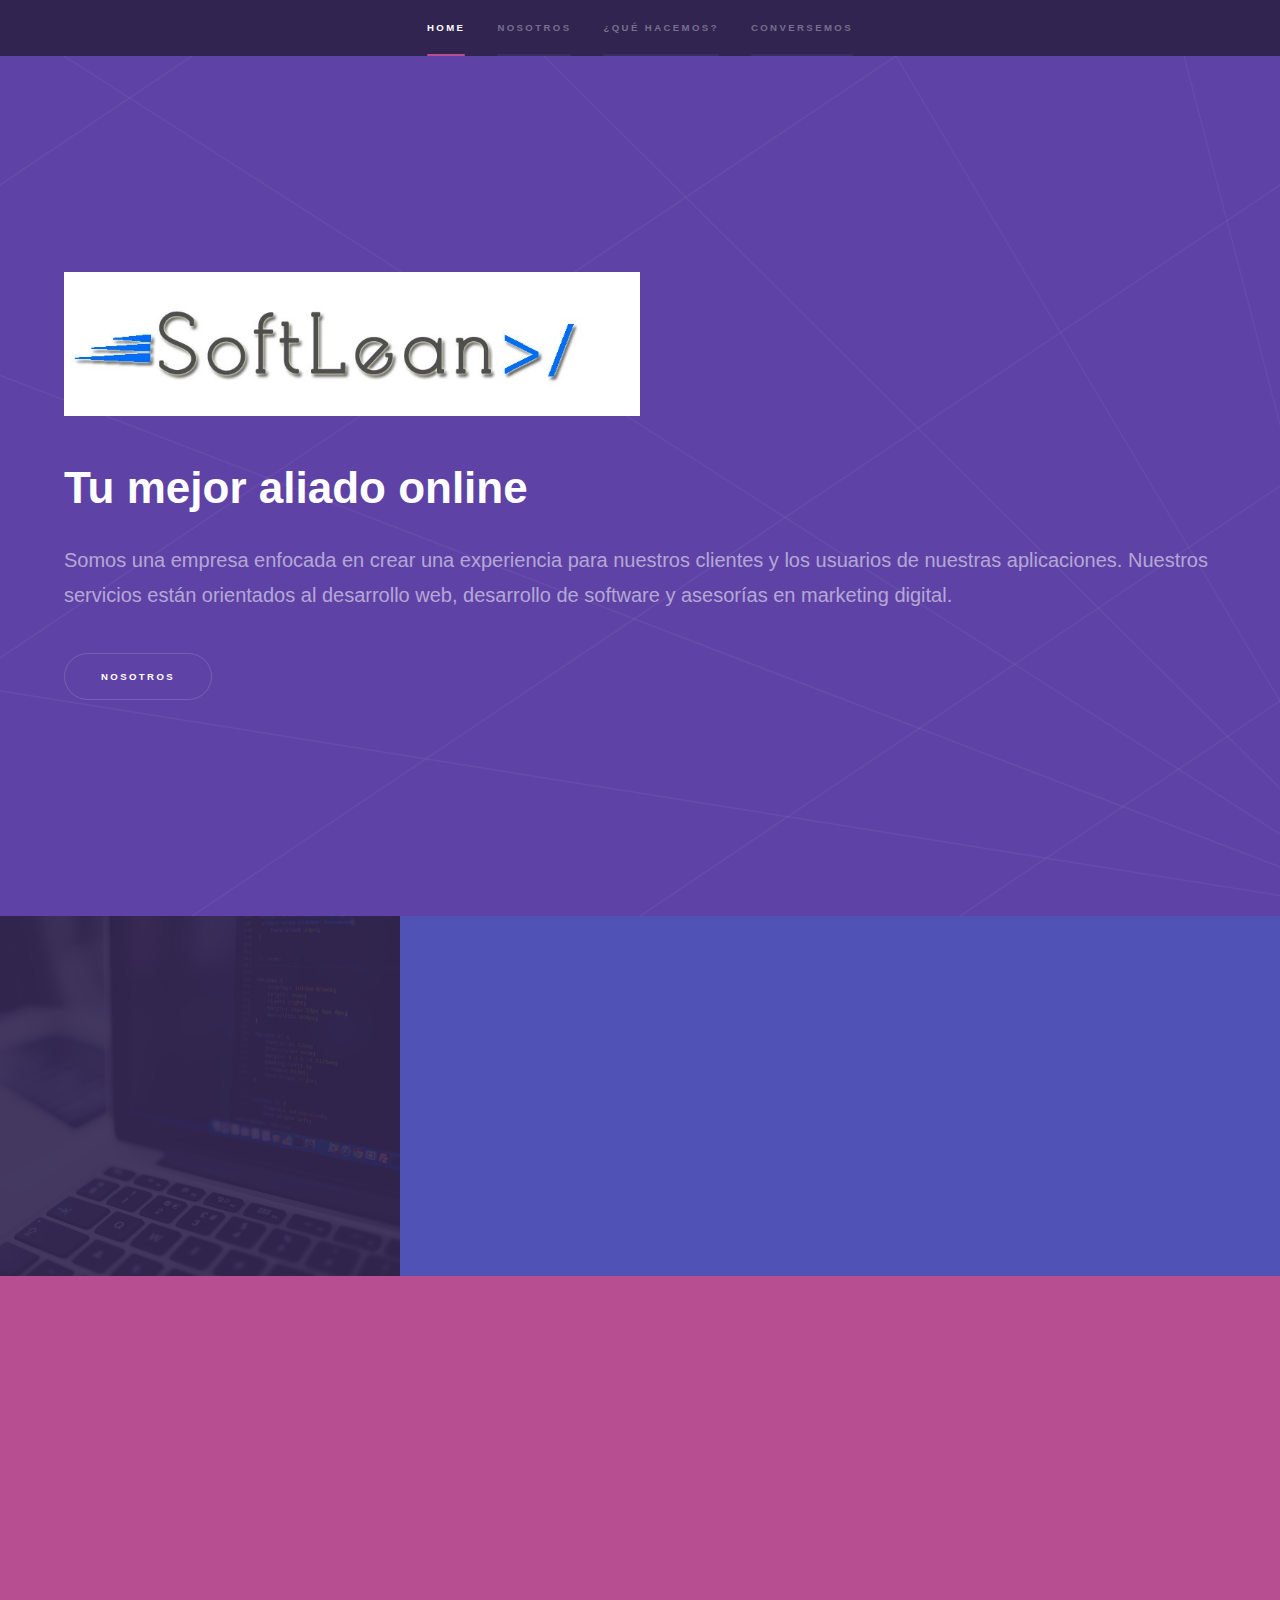
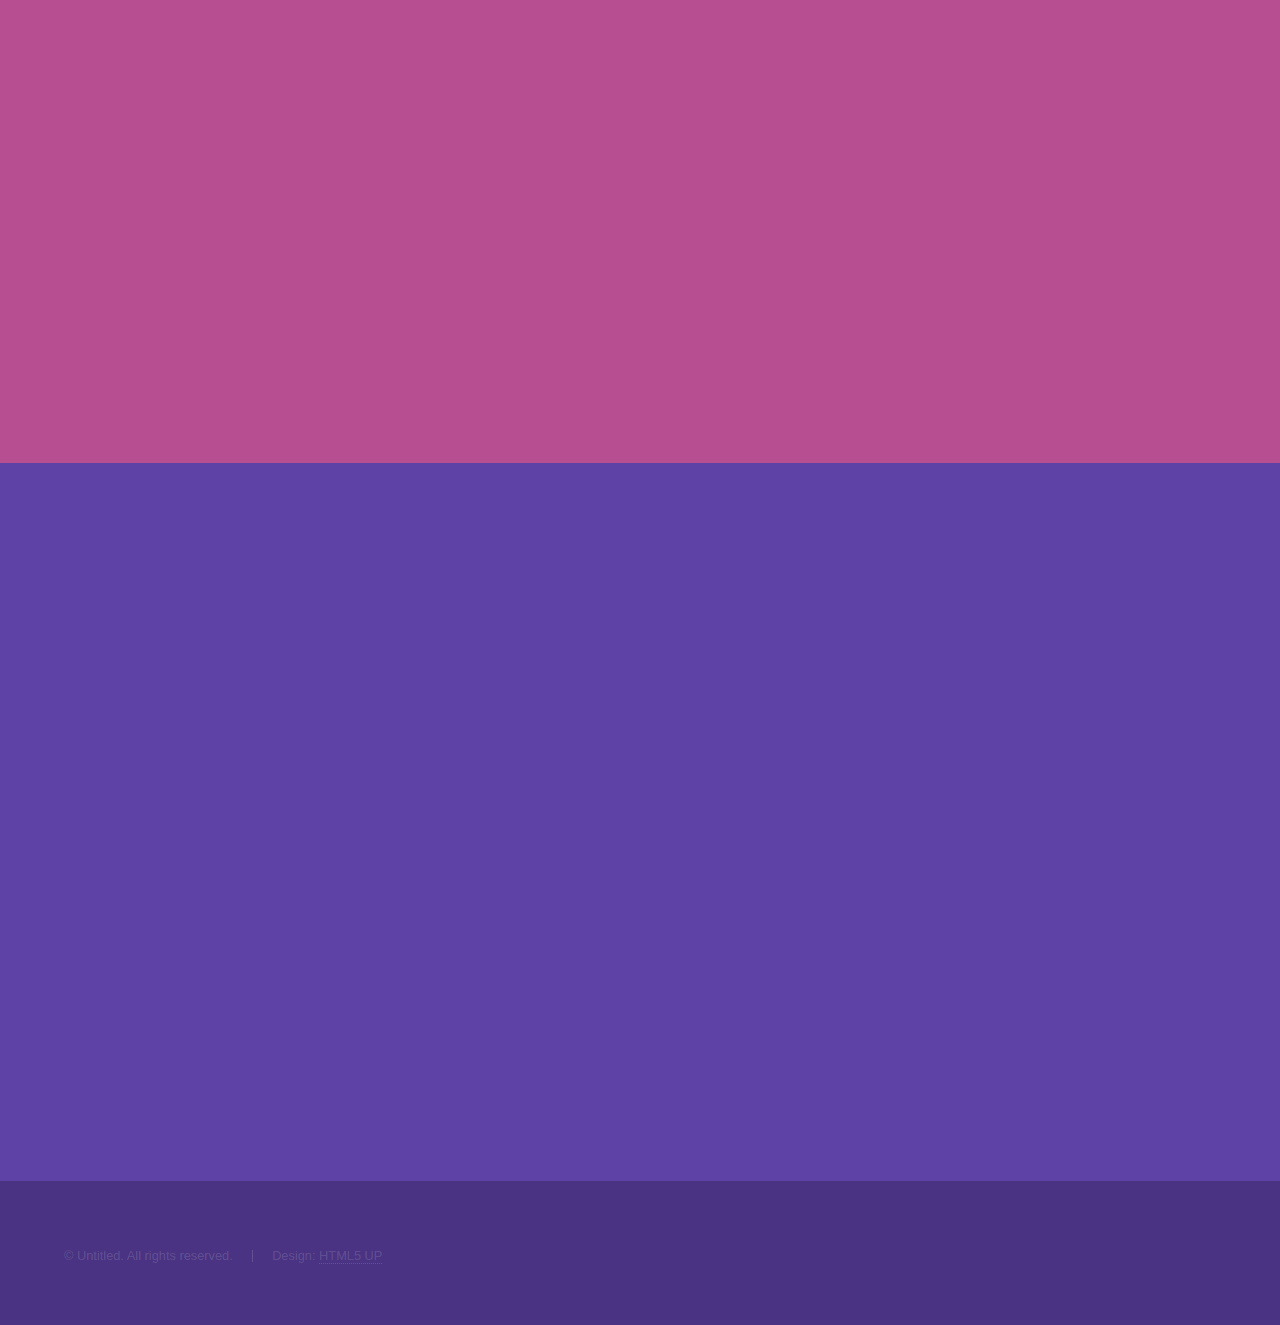
<file: index.html>
<!DOCTYPE HTML>
<!--
	Hyperspace by HTML5 UP
	html5up.net | @ajlkn
	Free for personal and commercial use under the CCA 3.0 license (html5up.net/license)
-->
<html>
	<head>
		<title>SoftLean Chile</title>
		<meta charset="utf-8" />
		<meta name="viewport" content="width=device-width, initial-scale=1, user-scalable=no" />
		<link rel="stylesheet" href="assets/css/main.css" />
		<noscript><link rel="stylesheet" href="assets/css/noscript.css" /></noscript>
	</head>
	<body class="is-preload">

		<!-- Sidebar -->
			<section id="sidebar">
				<div class="inner">
					<nav>
						<ul>


							<li><a href="#intro">Home</a></li>
							<li><a href="#one">Nosotros</a></li>
							<li><a href="#two">¿Qué hacemos?</a></li>
							<li><a href="#three">Conversemos</a></li>

						</ul>
					</nav>
				</div>
			</section>

		<!-- Wrapper -->
			<div id="wrapper">

				<!-- Intro -->
					<section id="intro" class="wrapper style1 fullscreen fade-up">
						<div class="inner">
							<div class="align-left" style="position: relative">
								<img class="logolean" src="images/softlean.jpeg" height="150" />

							</div>

							<!-- Opciones de título/ -->
							<h1>Tu mejor aliado online</h1>

							<p>Somos una empresa enfocada en crear una experiencia para nuestros clientes y los
								usuarios de nuestras aplicaciones.
								Nuestros servicios están orientados al desarrollo web, desarrollo de software y
								asesorías en marketing digital.
							<ul class="actions">
								<li><a href="#one" class="button scrolly">Nosotros</a></li>
							</ul>
						</div>
					</section>

				<!-- One -->
					<section id="one" class="wrapper style2 spotlights">
						<section>
							<a href="#" class="image"><img src="images/pic01.jpg" alt="" data-position="center center" /></a>
							<div class="content">
								<div class="inner">

									<h2>Desarrollo a la medida</h2>
									<p> Buscamos llevar a la realidad las ideas de nuestros clientes.
										Nos enfocamos en el desarrollo de sistemas de software con el uso de una
										metodología ágil reduciendo los tiempos de desarrollo y
										asegurando estándares de calidad. Nuestros diseños son desarrollados para
										cumplir con los requerimientos del usuario final.</p>

									<<!-- SECCIÓN DE CONOCE MÁS
									<ul class="actions">
										<li><a href="generic.html" class="button">Conoce más</a></li>
									</ul>
									-->
								</div>
							</div>
						</section>
                        <!--
						<section>
							<a href="#" class="image"><img src="images/pic02.jpg" alt="" data-position="top center" /></a>
							<div class="content">
								<div class="inner">
									<h2></h2>
									<p></p>

									<ul class="actions">
										<li><a href="generic.html" class="button">Conoce más</a></li>
									</ul>

								</div>
							</div>
						</section>
						<section>
							<a href="#" class="image"><img src="images/pic03.jpg" alt="" data-position="25% 25%" /></a>
							<div class="content">
								<div class="inner">
									<h2></h2>
									<p></p>

									<ul class="actions">
										<li><a href="generic.html" class="button">Conoce más</a></li>
									</ul>

								</div>
							</div>
						</section>-->
					</section>

				<!-- Two -->
					<section id="two" class="wrapper style3 fade-up">
						<div class="inner">
							<h2>Soluciones</h2>
							<p></p>
							<div class="features">
								<section>
									<span class="icon major fa-code"></span>
									<h3>Soluciones web</h3>
									<p>Desarrollo de página web responsivas, complementadas con correos electrónicos
										@suempresa, necesarios para su negocio y la creación y gestión de su marca online, con
										completa asesoría en Marketing Digital.</p>
								</section>
								<section>
									<span class="icon major fa-lock"></span>
									<h3>Seguridad en todos sus proyectos</h3>
									<p>Nuestro trabajo se hace respetando estrictas normas de seguridad para mantener
										la integridad de la información de nuestrs clientes.</p>
								</section>
								<section>
									<span class="icon major fa-arrow-circle-o-up"></span>
									<h3>Soluciones en marketing digital</h3>
									<p>Asesorías personalizadas, para lograr alcanzar a su cliente objetivo y las ventas
										esperadas, desarrollamos el plan de marketing que se acomode a sus necesidades y
										a las de sus clientes.</p>
								</section>
								<section>
									<span class="icon major fa-heart"></span>
									<h3>Prontitud en respuesta</h3>
									<p>Nuestros servicios entregan confianza, siempre estamos a su disposición por si
										tiene alguna duda, entregamos la completa información de lo que requiera conocer.</p>
								</section>
							</div>
							<ul class="actions">
								<li><a href="generic.html" class="button">Learn more</a></li>
							</ul>
						</div>
					</section>

				<!-- Three -->
					<section id="three" class="wrapper style1 fade-up">
						<div class="inner">
							<h2>¿Tienes alguna duda?</h2>
							<p>Podemos responder a cualquier duda sobre los servicios que ofrecemos y lo que necesita
								tu negocio, de forma gratuita y sin compromismos.</p>
							<div class="split style1">
								<section>
									<form method="post" action="enviar.php">
										<div class="fields">
											<div class="field half">
												<label for="name">Nombre *</label>
												<input type="text" name="nombre" id="name" required/>
											</div>
											<div class="field half">
												<label for="email">Email *</label>
												<input type="text" name="correo" id="email" required/>
											</div>
											<div class="field">
												<label for="message" >Teléfono *</label>
												<input type="text" name="telefono" id="telefono" required/>
												<label for="message" class="mensaje3">Mensaje</label>
												<textarea name="mensaje" id="message" rows="5"></textarea>
											</div>
										</div>
										<ul class="actions">
											<input type="submit" value="Enviar" id="btnSend">
										</ul>
									</form>
								</section>
								<section>
									<ul class="contact">
										<li>
											<h3>Dirección</h3>
											<span><br />
											Temuco0<br />
											Chile</span>
										</li>
										<li>
											<h3>Email</h3>
											<a href="#">softlean.info@gmail.com</a>
										</li>

										<li>
											<h3>Social</h3>
											<ul class="icons">
												<li><a href="https://twitter.com/softlean1" class="fa-twitter"><span class="label">Twitter</span></a></li>
												<li><a href="https://www.facebook.com/SoftLean-905901983133974/" class="fa-facebook"><span class="label">Facebook</span></a></li>

												<li><a href="https://www.instagram.com/softlean/" class="fa-instagram"><span class="label">Instagram</span></a></li>
												<li><a href="https://www.linkedin.com/company/softlean-chile/" class="fa-linkedin"><span class="label">LinkedIn</span></a></li>
											</ul>
										</li>
									</ul>
								</section>
							</div>
						</div>
					</section>

			</div>

		<!-- Footer -->
			<footer id="footer" class="wrapper style1-alt">
				<div class="inner">
					<ul class="menu">
						<li>&copy; Untitled. All rights reserved.</li><li>Design: <a href="http://html5up.net">HTML5 UP</a></li>
					</ul>
				</div>
			</footer>

		<!-- Scripts -->
			<script src="assets/js/jquery.min.js"></script>
			<script src="assets/js/jquery.scrollex.min.js"></script>
			<script src="assets/js/jquery.scrolly.min.js"></script>
			<script src="assets/js/browser.min.js"></script>
			<script src="assets/js/breakpoints.min.js"></script>
			<script src="assets/js/util.js"></script>
			<script src="assets/js/main.js"></script>

	</body>
</html>
</file>
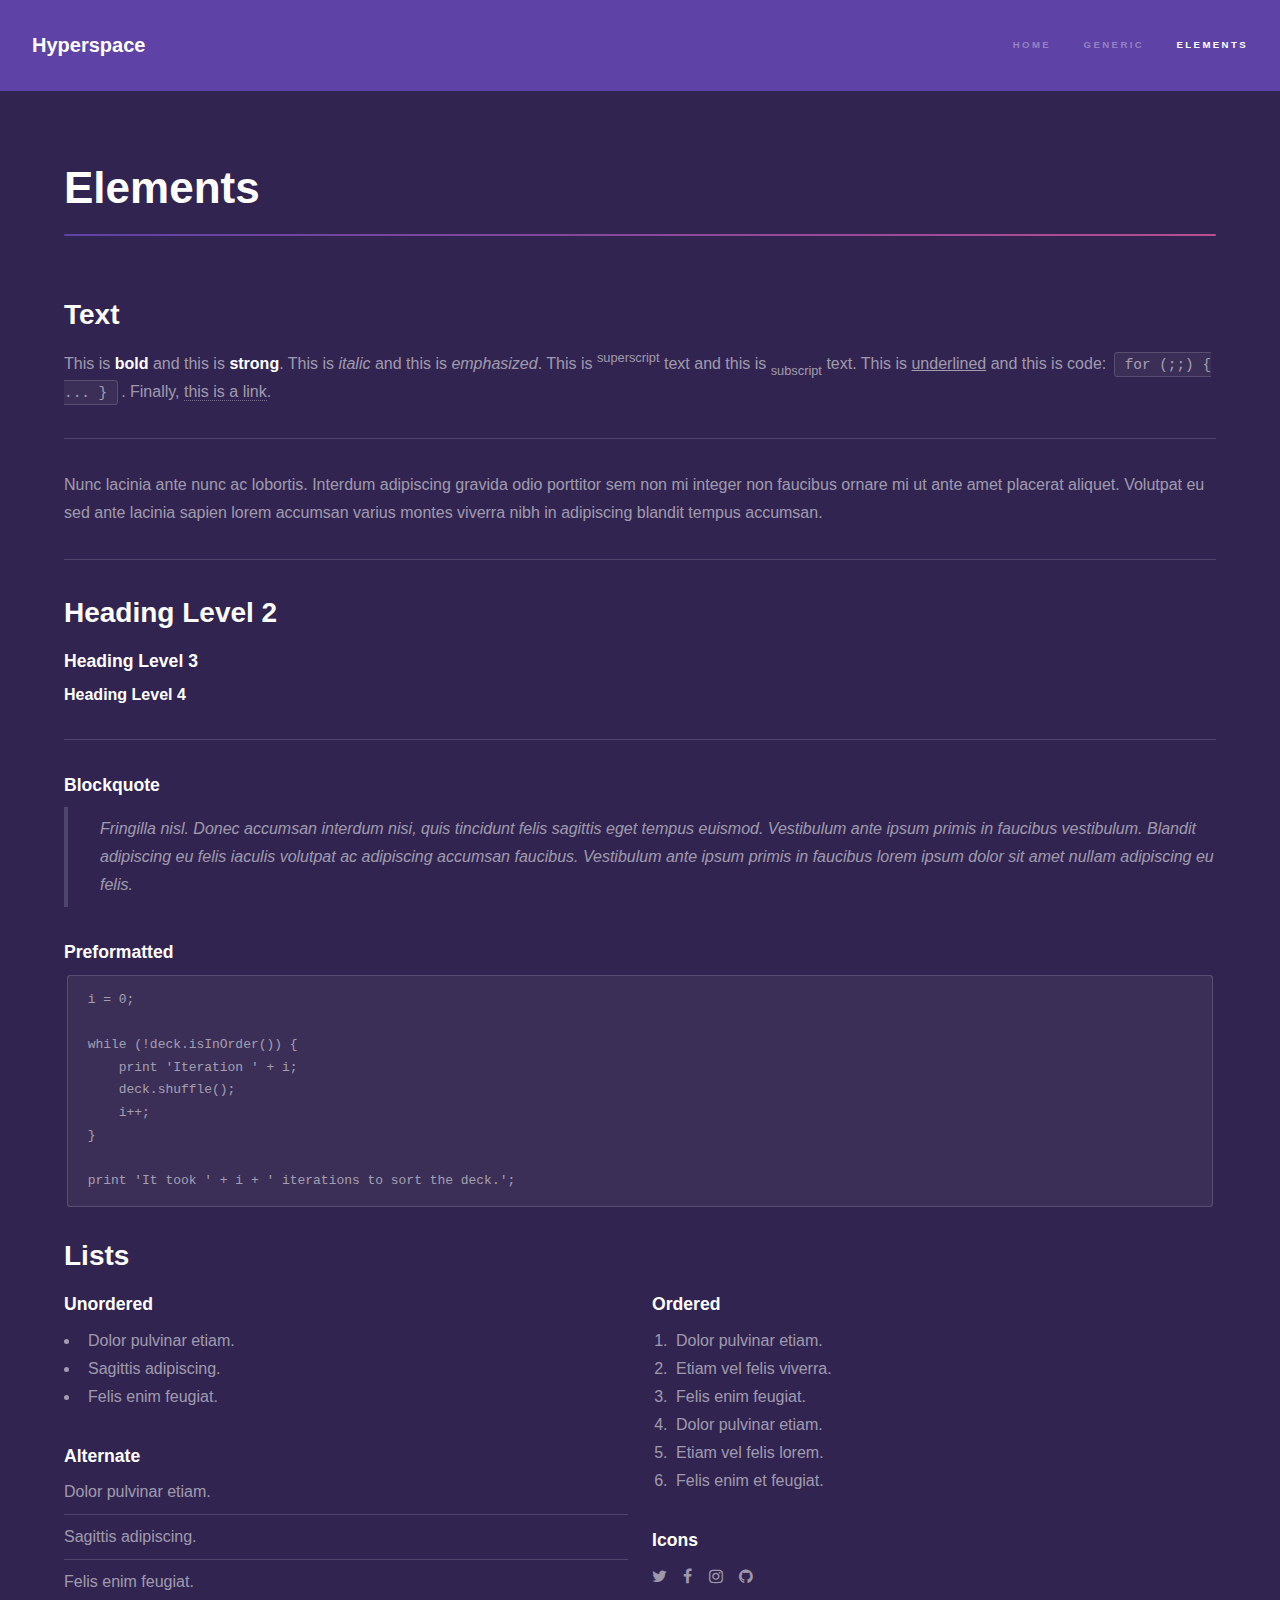
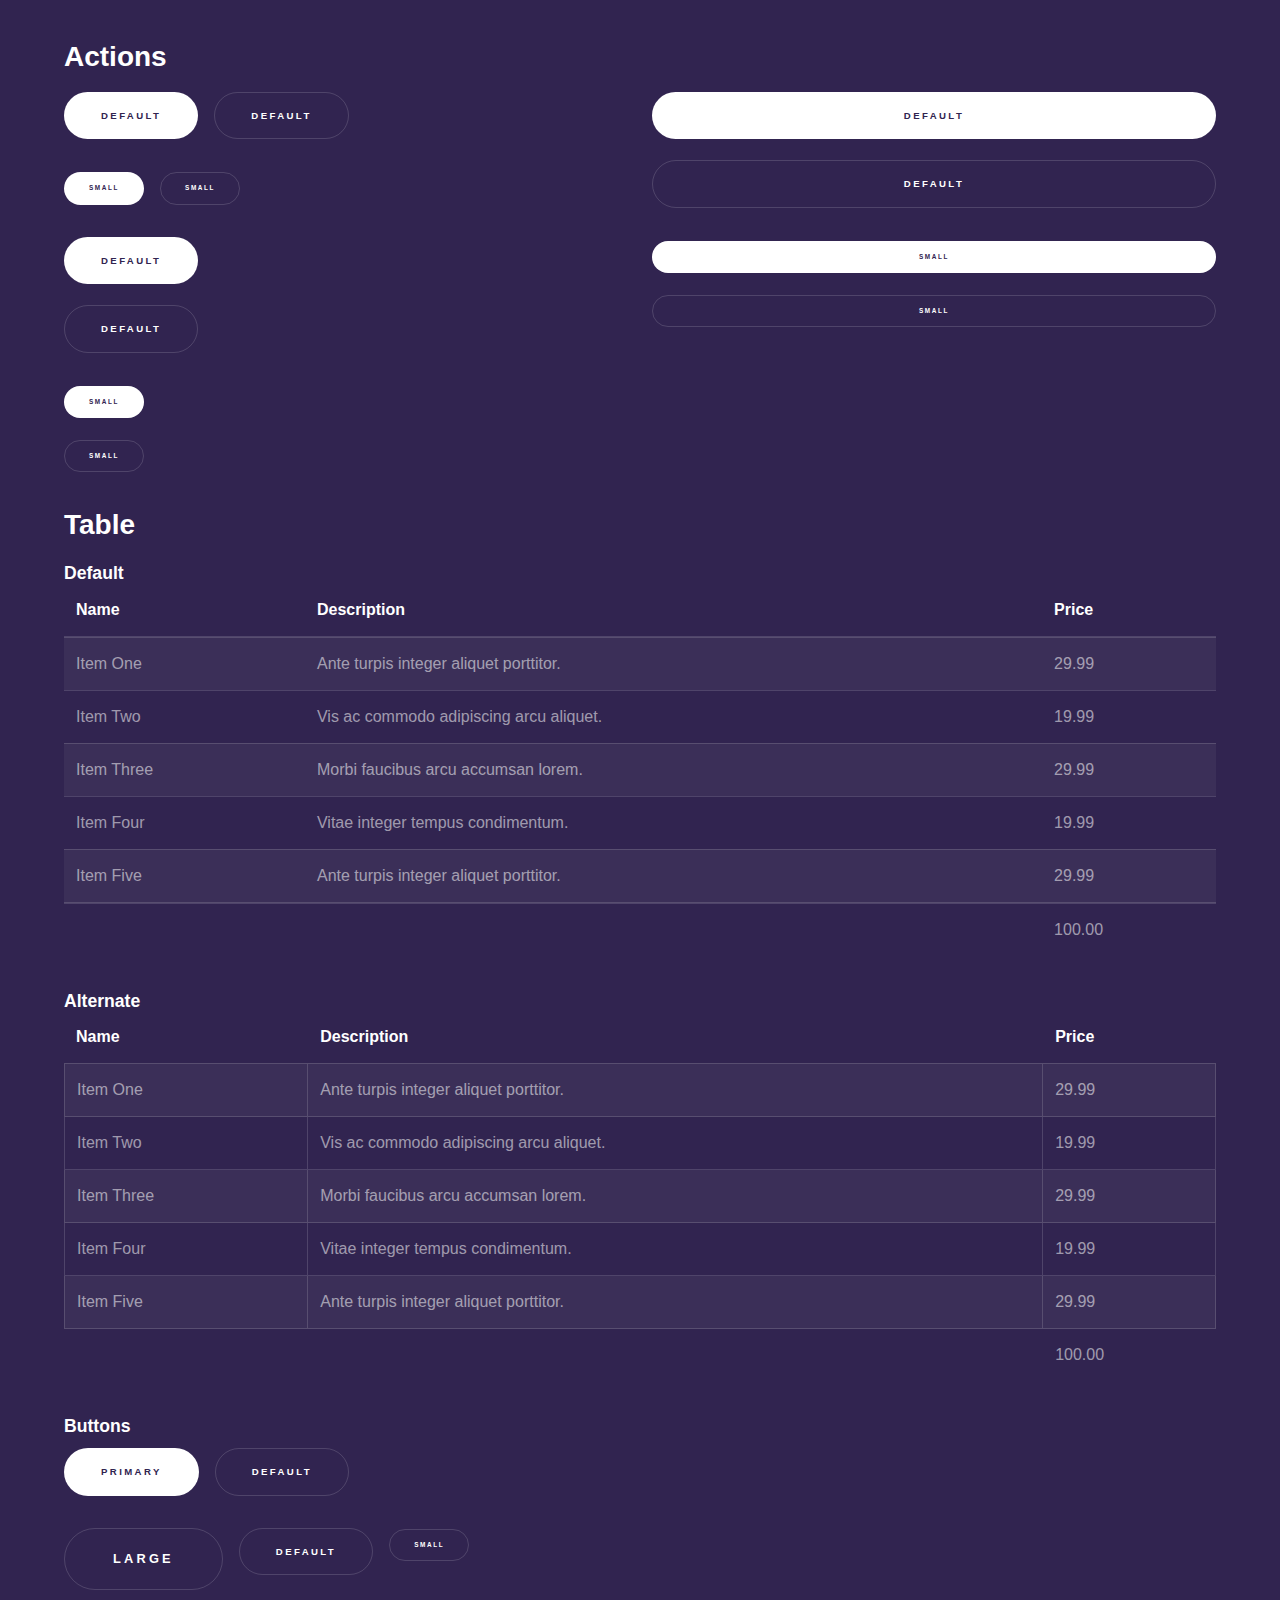
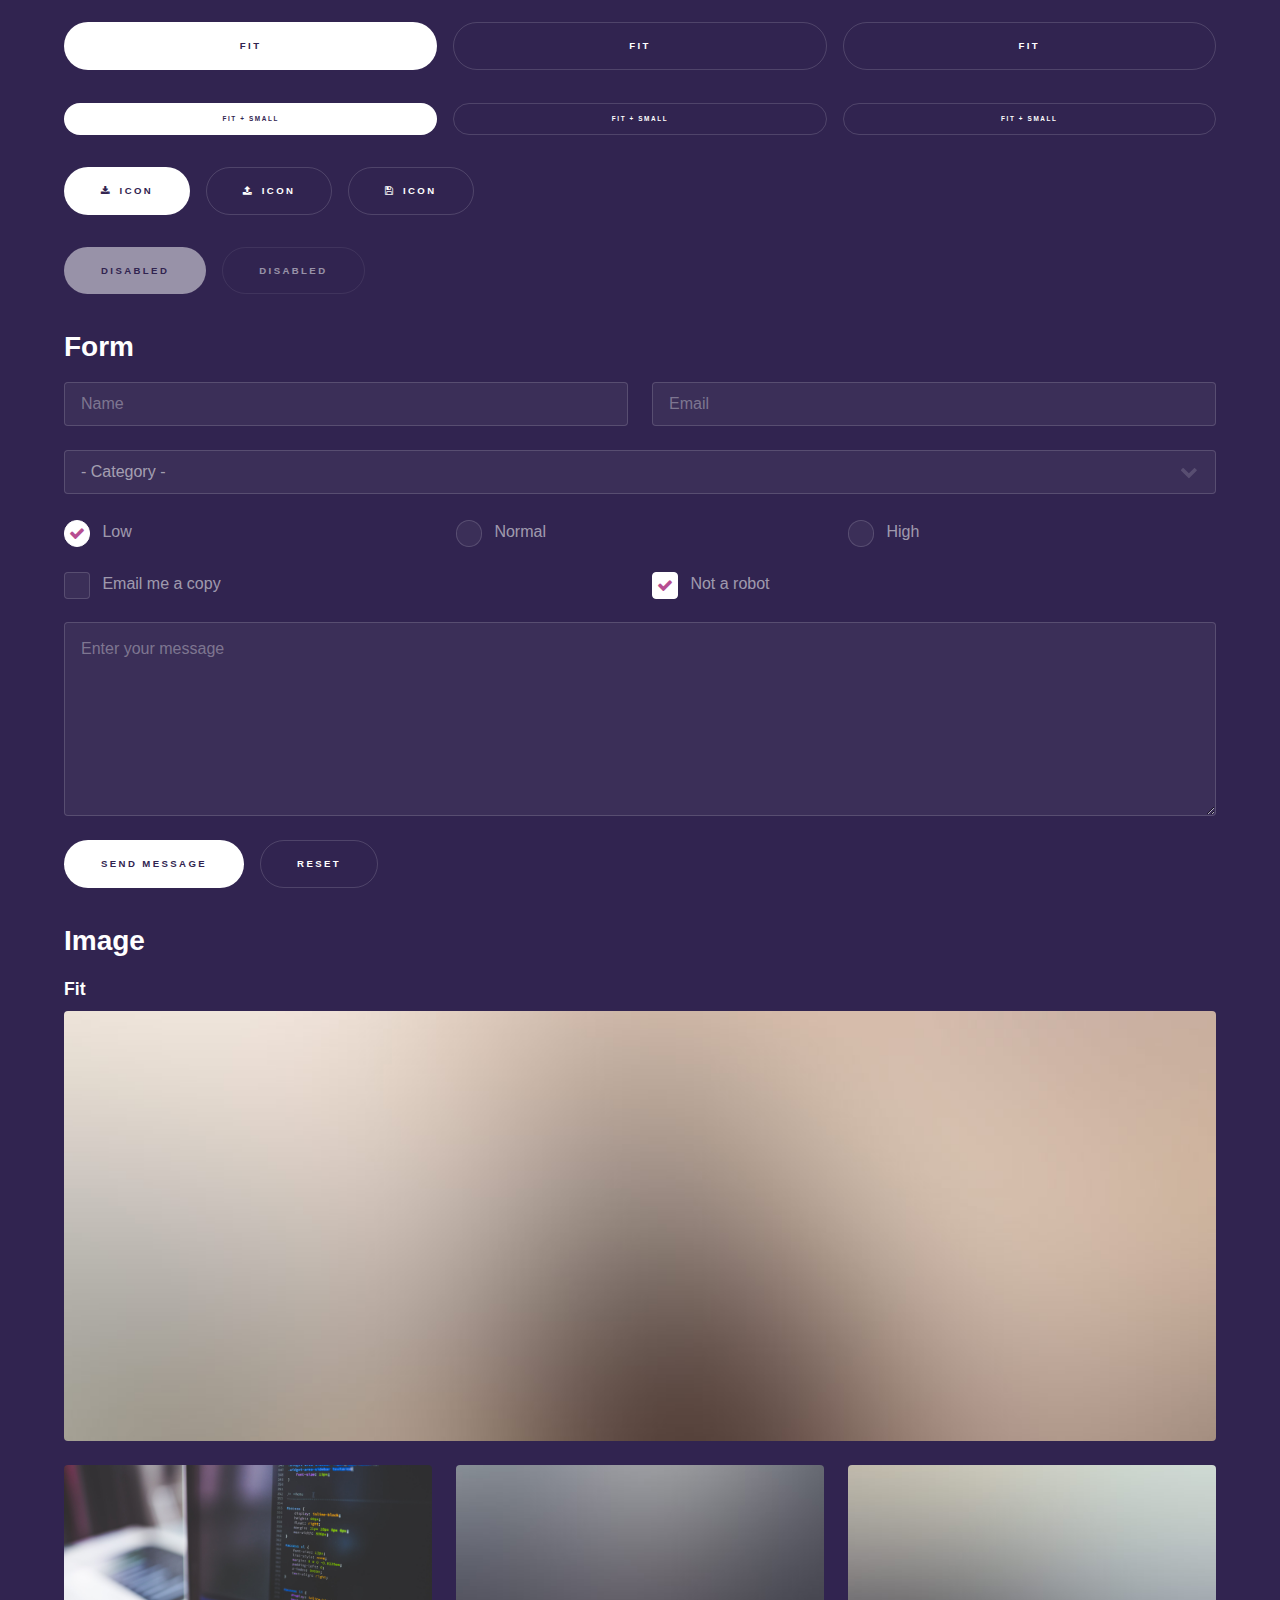
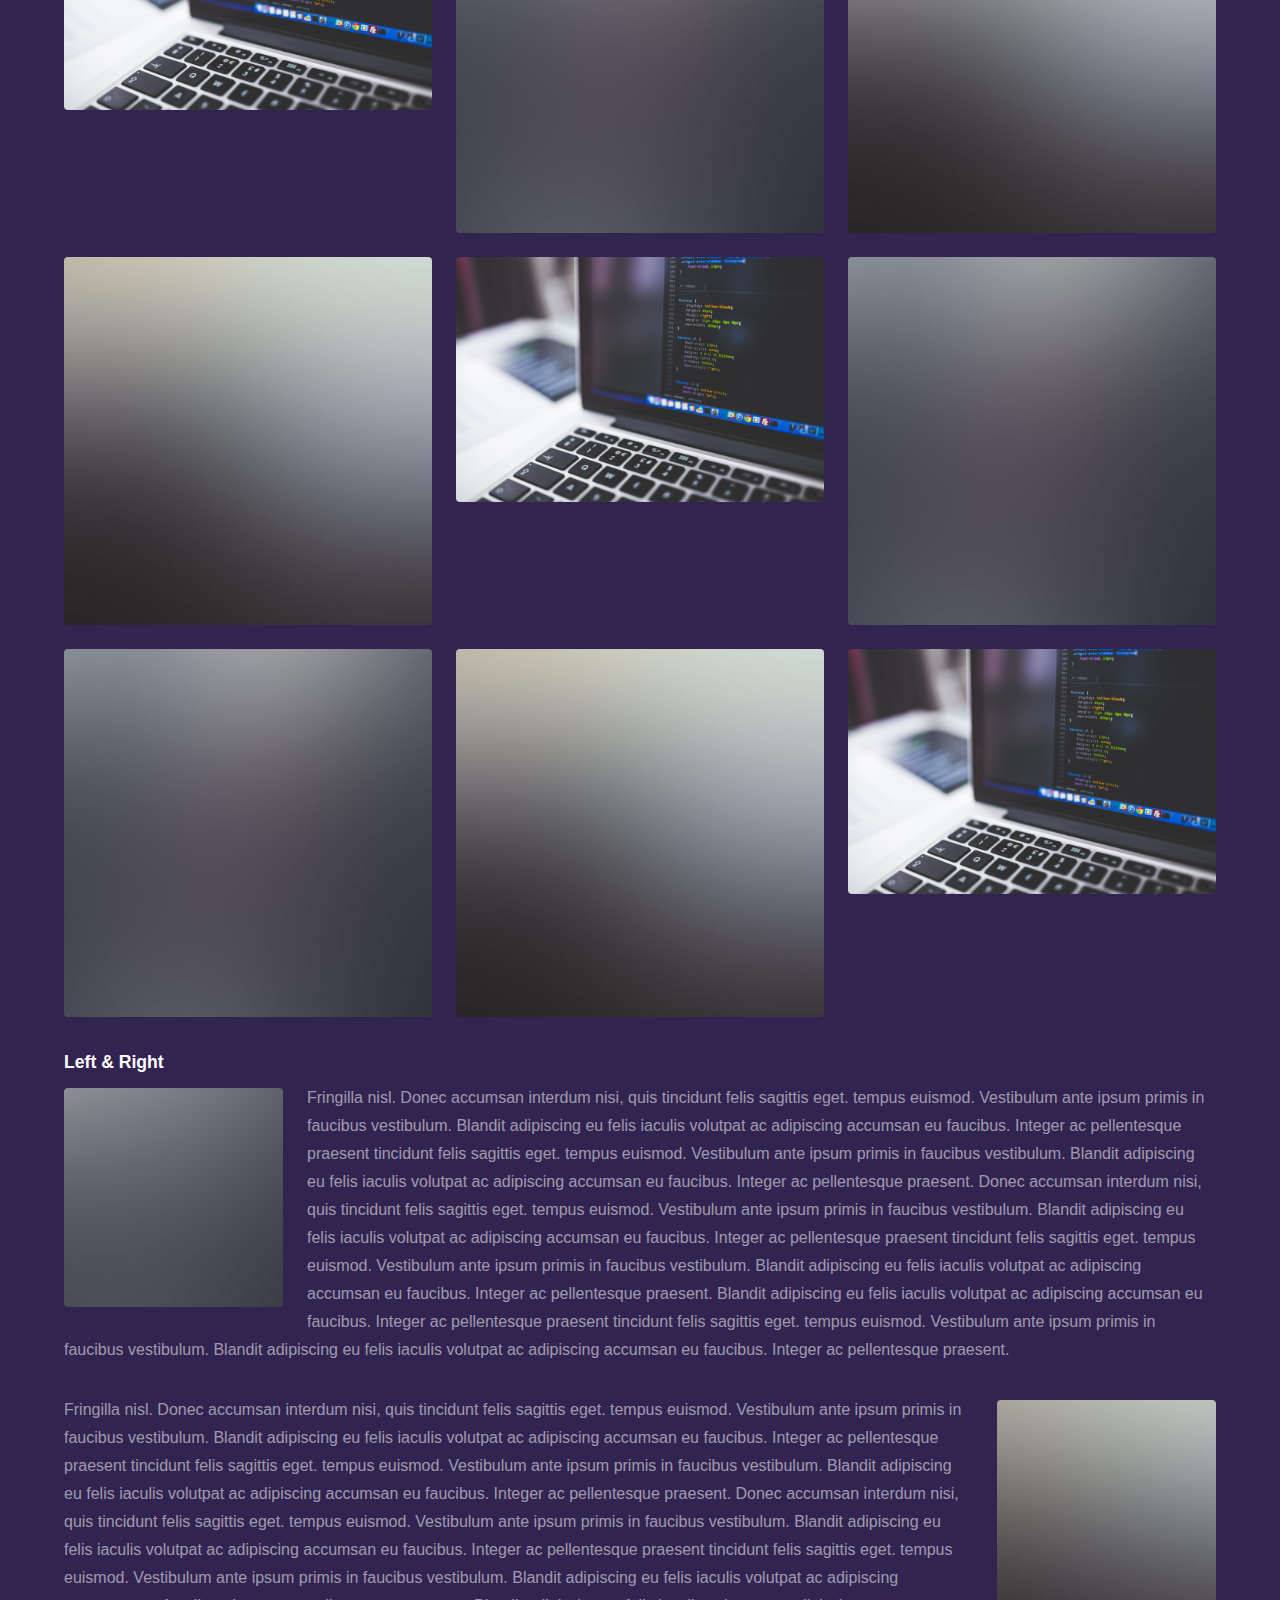
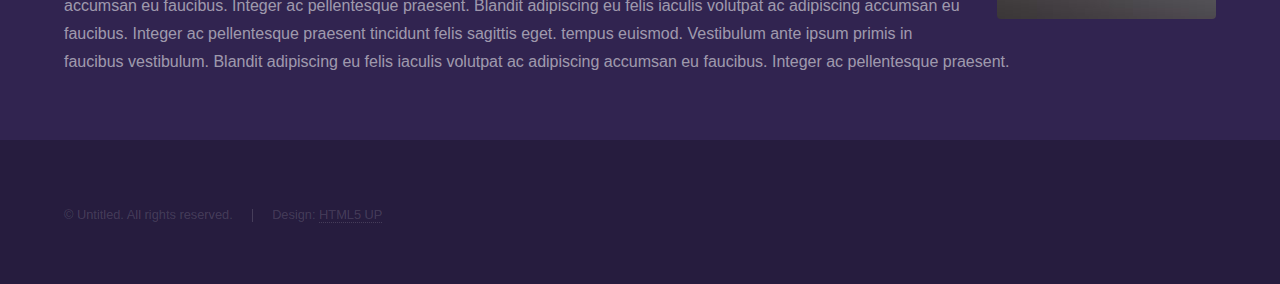
<file: elements.html>
<!DOCTYPE HTML>
<!--
	Hyperspace by HTML5 UP
	html5up.net | @ajlkn
	Free for personal and commercial use under the CCA 3.0 license (html5up.net/license)
-->
<html>
	<head>
		<title>Elements - Hyperspace by HTML5 UP</title>
		<meta charset="utf-8" />
		<meta name="viewport" content="width=device-width, initial-scale=1, user-scalable=no" />
		<link rel="stylesheet" href="assets/css/main.css" />
		<noscript><link rel="stylesheet" href="assets/css/noscript.css" /></noscript>
	</head>
	<body class="is-preload">

		<!-- Header -->
			<header id="header">
				<a href="index.html" class="title">Hyperspace</a>
				<nav>
					<ul>
						<li><a href="index.html">Home</a></li>
						<li><a href="generic.html">Generic</a></li>
						<li><a href="elements.html"  class="active">Elements</a></li>
					</ul>
				</nav>
			</header>

		<!-- Wrapper -->
			<div id="wrapper">

				<!-- Main -->
					<section id="main" class="wrapper">
						<div class="inner">
							<h1 class="major">Elements</h1>

							<!-- Text -->
								<section>
									<h2>Text</h2>
									<p>This is <b>bold</b> and this is <strong>strong</strong>. This is <i>italic</i> and this is <em>emphasized</em>.
									This is <sup>superscript</sup> text and this is <sub>subscript</sub> text.
									This is <u>underlined</u> and this is code: <code>for (;;) { ... }</code>. Finally, <a href="#">this is a link</a>.</p>
									<hr />
									<p>Nunc lacinia ante nunc ac lobortis. Interdum adipiscing gravida odio porttitor sem non mi integer non faucibus ornare mi ut ante amet placerat aliquet. Volutpat eu sed ante lacinia sapien lorem accumsan varius montes viverra nibh in adipiscing blandit tempus accumsan.</p>
									<hr />
									<h2>Heading Level 2</h2>
									<h3>Heading Level 3</h3>
									<h4>Heading Level 4</h4>
									<hr />
									<h3>Blockquote</h3>
									<blockquote>Fringilla nisl. Donec accumsan interdum nisi, quis tincidunt felis sagittis eget tempus euismod. Vestibulum ante ipsum primis in faucibus vestibulum. Blandit adipiscing eu felis iaculis volutpat ac adipiscing accumsan faucibus. Vestibulum ante ipsum primis in faucibus lorem ipsum dolor sit amet nullam adipiscing eu felis.</blockquote>
									<h3>Preformatted</h3>
									<pre><code>i = 0;

while (!deck.isInOrder()) {
    print 'Iteration ' + i;
    deck.shuffle();
    i++;
}

print 'It took ' + i + ' iterations to sort the deck.';</code></pre>
								</section>

							<!-- Lists -->
								<section>
									<h2>Lists</h2>
									<div class="row">
										<div class="col-6 col-12-medium">
											<h3>Unordered</h3>
											<ul>
												<li>Dolor pulvinar etiam.</li>
												<li>Sagittis adipiscing.</li>
												<li>Felis enim feugiat.</li>
											</ul>
											<h3>Alternate</h3>
											<ul class="alt">
												<li>Dolor pulvinar etiam.</li>
												<li>Sagittis adipiscing.</li>
												<li>Felis enim feugiat.</li>
											</ul>
										</div>
										<div class="col-6 col-12-medium">
											<h3>Ordered</h3>
											<ol>
												<li>Dolor pulvinar etiam.</li>
												<li>Etiam vel felis viverra.</li>
												<li>Felis enim feugiat.</li>
												<li>Dolor pulvinar etiam.</li>
												<li>Etiam vel felis lorem.</li>
												<li>Felis enim et feugiat.</li>
											</ol>
											<h3>Icons</h3>
											<ul class="icons">
												<li><a href="#" class="icon fa-twitter"><span class="label">Twitter</span></a></li>
												<li><a href="#" class="icon fa-facebook"><span class="label">Facebook</span></a></li>
												<li><a href="#" class="icon fa-instagram"><span class="label">Instagram</span></a></li>
												<li><a href="#" class="icon fa-github"><span class="label">Github</span></a></li>
											</ul>
										</div>
									</div>
									<h2>Actions</h2>
									<div class="row">
										<div class="col-6 col-12-medium">
											<ul class="actions">
												<li><a href="#" class="button primary">Default</a></li>
												<li><a href="#" class="button">Default</a></li>
											</ul>
											<ul class="actions small">
												<li><a href="#" class="button primary small">Small</a></li>
												<li><a href="#" class="button small">Small</a></li>
											</ul>
											<ul class="actions stacked">
												<li><a href="#" class="button primary">Default</a></li>
												<li><a href="#" class="button">Default</a></li>
											</ul>
											<ul class="actions stacked">
												<li><a href="#" class="button primary small">Small</a></li>
												<li><a href="#" class="button small">Small</a></li>
											</ul>
										</div>
										<div class="col-6 col-12-medium">
											<ul class="actions stacked">
												<li><a href="#" class="button primary fit">Default</a></li>
												<li><a href="#" class="button fit">Default</a></li>
											</ul>
											<ul class="actions stacked">
												<li><a href="#" class="button primary small fit">Small</a></li>
												<li><a href="#" class="button small fit">Small</a></li>
											</ul>
										</div>
									</div>
								</section>

							<!-- Table -->
								<section>
									<h2>Table</h2>
									<h3>Default</h3>
									<div class="table-wrapper">
										<table>
											<thead>
												<tr>
													<th>Name</th>
													<th>Description</th>
													<th>Price</th>
												</tr>
											</thead>
											<tbody>
												<tr>
													<td>Item One</td>
													<td>Ante turpis integer aliquet porttitor.</td>
													<td>29.99</td>
												</tr>
												<tr>
													<td>Item Two</td>
													<td>Vis ac commodo adipiscing arcu aliquet.</td>
													<td>19.99</td>
												</tr>
												<tr>
													<td>Item Three</td>
													<td> Morbi faucibus arcu accumsan lorem.</td>
													<td>29.99</td>
												</tr>
												<tr>
													<td>Item Four</td>
													<td>Vitae integer tempus condimentum.</td>
													<td>19.99</td>
												</tr>
												<tr>
													<td>Item Five</td>
													<td>Ante turpis integer aliquet porttitor.</td>
													<td>29.99</td>
												</tr>
											</tbody>
											<tfoot>
												<tr>
													<td colspan="2"></td>
													<td>100.00</td>
												</tr>
											</tfoot>
										</table>
									</div>

									<h3>Alternate</h3>
									<div class="table-wrapper">
										<table class="alt">
											<thead>
												<tr>
													<th>Name</th>
													<th>Description</th>
													<th>Price</th>
												</tr>
											</thead>
											<tbody>
												<tr>
													<td>Item One</td>
													<td>Ante turpis integer aliquet porttitor.</td>
													<td>29.99</td>
												</tr>
												<tr>
													<td>Item Two</td>
													<td>Vis ac commodo adipiscing arcu aliquet.</td>
													<td>19.99</td>
												</tr>
												<tr>
													<td>Item Three</td>
													<td> Morbi faucibus arcu accumsan lorem.</td>
													<td>29.99</td>
												</tr>
												<tr>
													<td>Item Four</td>
													<td>Vitae integer tempus condimentum.</td>
													<td>19.99</td>
												</tr>
												<tr>
													<td>Item Five</td>
													<td>Ante turpis integer aliquet porttitor.</td>
													<td>29.99</td>
												</tr>
											</tbody>
											<tfoot>
												<tr>
													<td colspan="2"></td>
													<td>100.00</td>
												</tr>
											</tfoot>
										</table>
									</div>
								</section>

							<!-- Buttons -->
								<section>
									<h3>Buttons</h3>
									<ul class="actions">
										<li><a href="#" class="button primary">Primary</a></li>
										<li><a href="#" class="button">Default</a></li>
									</ul>
									<ul class="actions">
										<li><a href="#" class="button large">Large</a></li>
										<li><a href="#" class="button">Default</a></li>
										<li><a href="#" class="button small">Small</a></li>
									</ul>
									<ul class="actions fit">
										<li><a href="#" class="button primary fit">Fit</a></li>
										<li><a href="#" class="button fit">Fit</a></li>
										<li><a href="#" class="button fit">Fit</a></li>
									</ul>
									<ul class="actions fit small">
										<li><a href="#" class="button primary fit small">Fit + Small</a></li>
										<li><a href="#" class="button fit small">Fit + Small</a></li>
										<li><a href="#" class="button fit small">Fit + Small</a></li>
									</ul>
									<ul class="actions">
										<li><a href="#" class="button primary icon fa-download">Icon</a></li>
										<li><a href="#" class="button icon fa-upload">Icon</a></li>
										<li><a href="#" class="button icon fa-save">Icon</a></li>
									</ul>
									<ul class="actions">
										<li><span class="button primary disabled">Disabled</span></li>
										<li><span class="button disabled">Disabled</span></li>
									</ul>
								</section>

							<!-- Form -->
								<section>
									<h2>Form</h2>
									<form method="post" action="#">
										<div class="row gtr-uniform">
											<div class="col-6 col-12-xsmall">
												<input type="text" name="demo-name" id="demo-name" value="" placeholder="Name" />
											</div>
											<div class="col-6 col-12-xsmall">
												<input type="email" name="demo-email" id="demo-email" value="" placeholder="Email" />
											</div>
											<div class="col-12">
												<select name="demo-category" id="demo-category">
													<option value="">- Category -</option>
													<option value="1">Manufacturing</option>
													<option value="1">Shipping</option>
													<option value="1">Administration</option>
													<option value="1">Human Resources</option>
												</select>
											</div>
											<div class="col-4 col-12-small">
												<input type="radio" id="demo-priority-low" name="demo-priority" checked>
												<label for="demo-priority-low">Low</label>
											</div>
											<div class="col-4 col-12-small">
												<input type="radio" id="demo-priority-normal" name="demo-priority">
												<label for="demo-priority-normal">Normal</label>
											</div>
											<div class="col-4 col-12-small">
												<input type="radio" id="demo-priority-high" name="demo-priority">
												<label for="demo-priority-high">High</label>
											</div>
											<div class="col-6 col-12-small">
												<input type="checkbox" id="demo-copy" name="demo-copy">
												<label for="demo-copy">Email me a copy</label>
											</div>
											<div class="col-6 col-12-small">
												<input type="checkbox" id="demo-human" name="demo-human" checked>
												<label for="demo-human">Not a robot</label>
											</div>
											<div class="col-12">
												<textarea name="demo-message" id="demo-message" placeholder="Enter your message" rows="6"></textarea>
											</div>
											<div class="col-12">
												<ul class="actions">
													<li><input type="submit" value="Send Message" class="primary" /></li>
													<li><input type="reset" value="Reset" /></li>
												</ul>
											</div>
										</div>
									</form>
								</section>

							<!-- Image -->
								<section>
									<h2>Image</h2>
									<h3>Fit</h3>
									<div class="box alt">
										<div class="row gtr-uniform">
											<div class="col-12"><span class="image fit"><img src="images/pic04.jpg" alt="" /></span></div>
											<div class="col-4"><span class="image fit"><img src="images/pic01.jpg" alt="" /></span></div>
											<div class="col-4"><span class="image fit"><img src="images/pic02.jpg" alt="" /></span></div>
											<div class="col-4"><span class="image fit"><img src="images/pic03.jpg" alt="" /></span></div>
											<div class="col-4"><span class="image fit"><img src="images/pic03.jpg" alt="" /></span></div>
											<div class="col-4"><span class="image fit"><img src="images/pic01.jpg" alt="" /></span></div>
											<div class="col-4"><span class="image fit"><img src="images/pic02.jpg" alt="" /></span></div>
											<div class="col-4"><span class="image fit"><img src="images/pic02.jpg" alt="" /></span></div>
											<div class="col-4"><span class="image fit"><img src="images/pic03.jpg" alt="" /></span></div>
											<div class="col-4"><span class="image fit"><img src="images/pic01.jpg" alt="" /></span></div>
										</div>
									</div>
									<h3>Left &amp; Right</h3>
									<p><span class="image left"><img src="images/pic05.jpg" alt="" /></span>Fringilla nisl. Donec accumsan interdum nisi, quis tincidunt felis sagittis eget. tempus euismod. Vestibulum ante ipsum primis in faucibus vestibulum. Blandit adipiscing eu felis iaculis volutpat ac adipiscing accumsan eu faucibus. Integer ac pellentesque praesent tincidunt felis sagittis eget. tempus euismod. Vestibulum ante ipsum primis in faucibus vestibulum. Blandit adipiscing eu felis iaculis volutpat ac adipiscing accumsan eu faucibus. Integer ac pellentesque praesent. Donec accumsan interdum nisi, quis tincidunt felis sagittis eget. tempus euismod. Vestibulum ante ipsum primis in faucibus vestibulum. Blandit adipiscing eu felis iaculis volutpat ac adipiscing accumsan eu faucibus. Integer ac pellentesque praesent tincidunt felis sagittis eget. tempus euismod. Vestibulum ante ipsum primis in faucibus vestibulum. Blandit adipiscing eu felis iaculis volutpat ac adipiscing accumsan eu faucibus. Integer ac pellentesque praesent. Blandit adipiscing eu felis iaculis volutpat ac adipiscing accumsan eu faucibus. Integer ac pellentesque praesent tincidunt felis sagittis eget. tempus euismod. Vestibulum ante ipsum primis in faucibus vestibulum. Blandit adipiscing eu felis iaculis volutpat ac adipiscing accumsan eu faucibus. Integer ac pellentesque praesent.</p>
									<p><span class="image right"><img src="images/pic06.jpg" alt="" /></span>Fringilla nisl. Donec accumsan interdum nisi, quis tincidunt felis sagittis eget. tempus euismod. Vestibulum ante ipsum primis in faucibus vestibulum. Blandit adipiscing eu felis iaculis volutpat ac adipiscing accumsan eu faucibus. Integer ac pellentesque praesent tincidunt felis sagittis eget. tempus euismod. Vestibulum ante ipsum primis in faucibus vestibulum. Blandit adipiscing eu felis iaculis volutpat ac adipiscing accumsan eu faucibus. Integer ac pellentesque praesent. Donec accumsan interdum nisi, quis tincidunt felis sagittis eget. tempus euismod. Vestibulum ante ipsum primis in faucibus vestibulum. Blandit adipiscing eu felis iaculis volutpat ac adipiscing accumsan eu faucibus. Integer ac pellentesque praesent tincidunt felis sagittis eget. tempus euismod. Vestibulum ante ipsum primis in faucibus vestibulum. Blandit adipiscing eu felis iaculis volutpat ac adipiscing accumsan eu faucibus. Integer ac pellentesque praesent. Blandit adipiscing eu felis iaculis volutpat ac adipiscing accumsan eu faucibus. Integer ac pellentesque praesent tincidunt felis sagittis eget. tempus euismod. Vestibulum ante ipsum primis in faucibus vestibulum. Blandit adipiscing eu felis iaculis volutpat ac adipiscing accumsan eu faucibus. Integer ac pellentesque praesent.</p>
								</section>

						</div>
					</section>

			</div>

		<!-- Footer -->
			<footer id="footer" class="wrapper alt">
				<div class="inner">
					<ul class="menu">
						<li>&copy; Untitled. All rights reserved.</li><li>Design: <a href="http://html5up.net">HTML5 UP</a></li>
					</ul>
				</div>
			</footer>

		<!-- Scripts -->
			<script src="assets/js/jquery.min.js"></script>
			<script src="assets/js/jquery.scrollex.min.js"></script>
			<script src="assets/js/jquery.scrolly.min.js"></script>
			<script src="assets/js/browser.min.js"></script>
			<script src="assets/js/breakpoints.min.js"></script>
			<script src="assets/js/util.js"></script>
			<script src="assets/js/main.js"></script>

	</body>
</html>
</file>
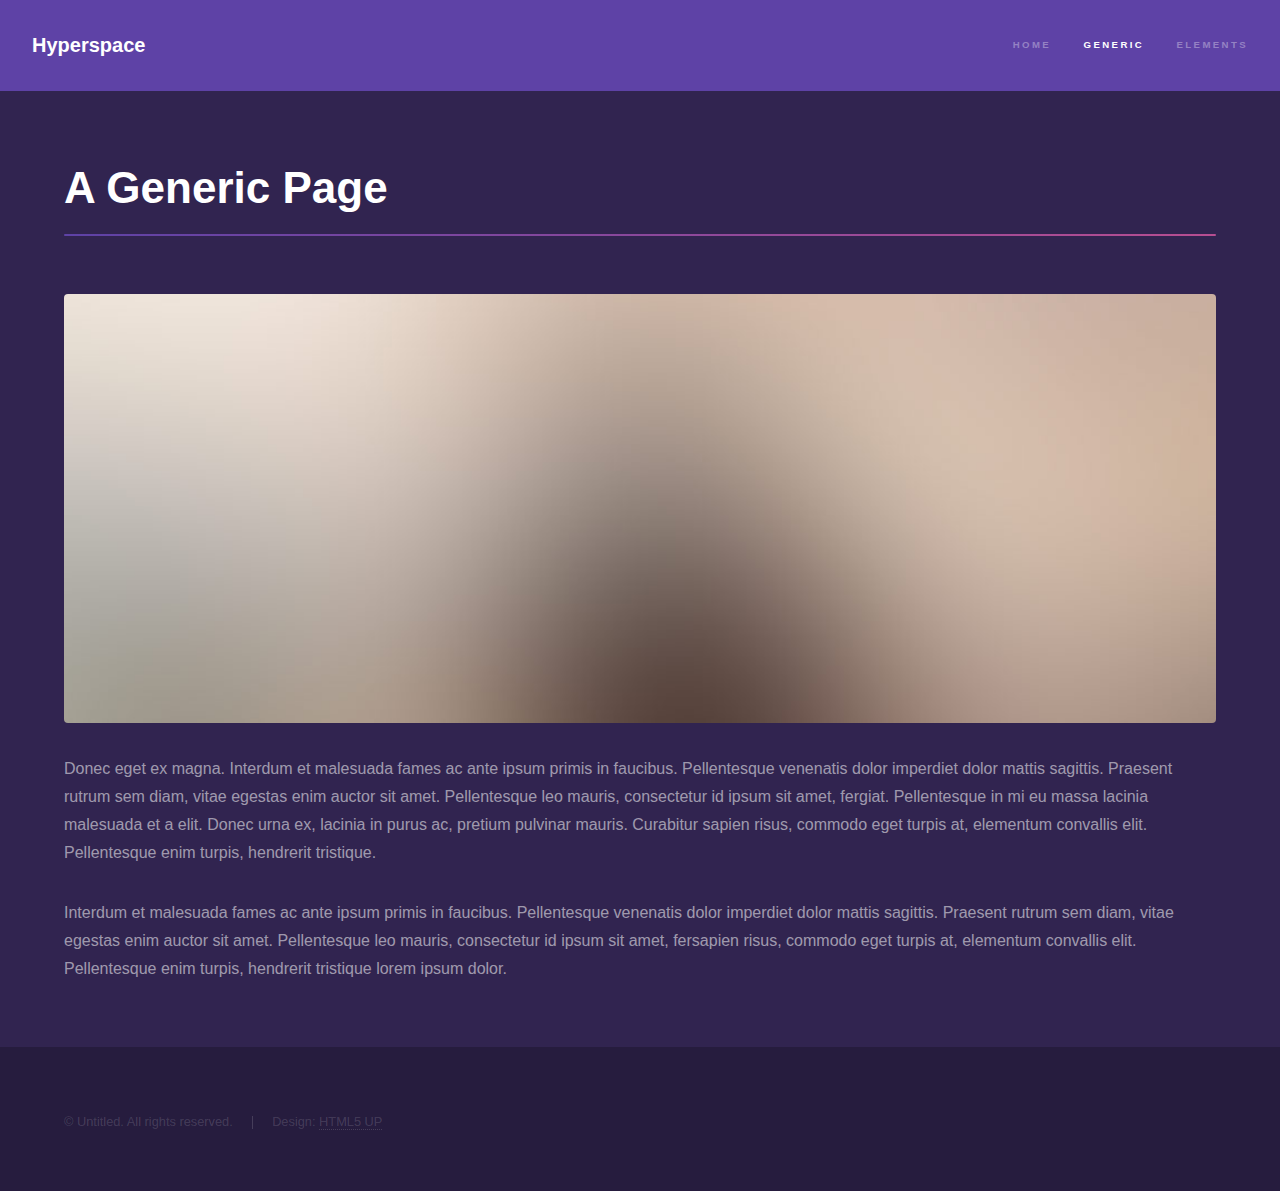
<file: generic.html>
<!DOCTYPE HTML>
<!--
	Hyperspace by HTML5 UP
	html5up.net | @ajlkn
	Free for personal and commercial use under the CCA 3.0 license (html5up.net/license)
-->
<html>
	<head>
		<title>Generic - Hyperspace by HTML5 UP</title>
		<meta charset="utf-8" />
		<meta name="viewport" content="width=device-width, initial-scale=1, user-scalable=no" />
		<link rel="stylesheet" href="assets/css/main.css" />
		<noscript><link rel="stylesheet" href="assets/css/noscript.css" /></noscript>
	</head>
	<body class="is-preload">

		<!-- Header -->
			<header id="header">
				<a href="index.html" class="title">Hyperspace</a>
				<nav>
					<ul>
						<li><a href="index.html">Home</a></li>
						<li><a href="generic.html" class="active">Generic</a></li>
						<li><a href="elements.html">Elements</a></li>
					</ul>
				</nav>
			</header>

		<!-- Wrapper -->
			<div id="wrapper">

				<!-- Main -->
					<section id="main" class="wrapper">
						<div class="inner">
							<h1 class="major">A Generic Page</h1>
							<span class="image fit"><img src="images/pic04.jpg" alt="" /></span>
							<p>Donec eget ex magna. Interdum et malesuada fames ac ante ipsum primis in faucibus. Pellentesque venenatis dolor imperdiet dolor mattis sagittis. Praesent rutrum sem diam, vitae egestas enim auctor sit amet. Pellentesque leo mauris, consectetur id ipsum sit amet, fergiat. Pellentesque in mi eu massa lacinia malesuada et a elit. Donec urna ex, lacinia in purus ac, pretium pulvinar mauris. Curabitur sapien risus, commodo eget turpis at, elementum convallis elit. Pellentesque enim turpis, hendrerit tristique.</p>
							<p>Interdum et malesuada fames ac ante ipsum primis in faucibus. Pellentesque venenatis dolor imperdiet dolor mattis sagittis. Praesent rutrum sem diam, vitae egestas enim auctor sit amet. Pellentesque leo mauris, consectetur id ipsum sit amet, fersapien risus, commodo eget turpis at, elementum convallis elit. Pellentesque enim turpis, hendrerit tristique lorem ipsum dolor.</p>
						</div>
					</section>

			</div>

		<!-- Footer -->
			<footer id="footer" class="wrapper alt">
				<div class="inner">
					<ul class="menu">
						<li>&copy; Untitled. All rights reserved.</li><li>Design: <a href="http://html5up.net">HTML5 UP</a></li>
					</ul>
				</div>
			</footer>

		<!-- Scripts -->
			<script src="assets/js/jquery.min.js"></script>
			<script src="assets/js/jquery.scrollex.min.js"></script>
			<script src="assets/js/jquery.scrolly.min.js"></script>
			<script src="assets/js/browser.min.js"></script>
			<script src="assets/js/breakpoints.min.js"></script>
			<script src="assets/js/util.js"></script>
			<script src="assets/js/main.js"></script>

	</body>
</html>
</file>
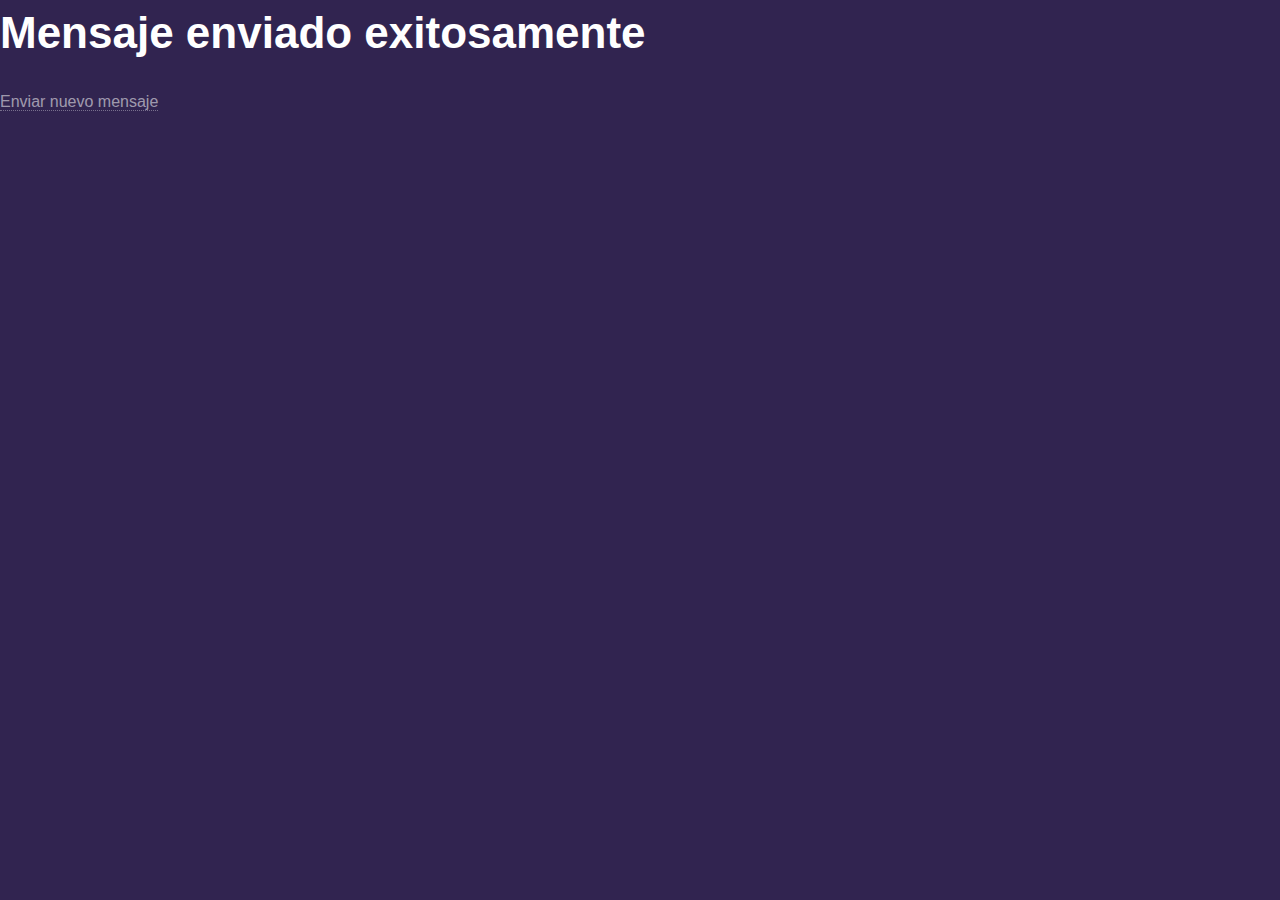
<file: mensaje_envio.html>
<!DOCTYPE html>
<html lang="en" dir="ltr">
  <head>
    <title>[nombre_empresa]</title>
    <meta charset="utf-8" />
    <meta name="viewport" content="width=device-width, initial-scale=1, user-scalable=no" />
    <link rel="stylesheet" href="assets/css/main.css" />
    <noscript><link rel="stylesheet" href="assets/css/noscript.css" /></noscript>
  </head>
  <body>
    <section class="mensaje-exito">
      <h1>Mensaje enviado exitosamente</h1>
      <a href="index.html">Enviar nuevo mensaje</a>
    </section>

  </body>
</html>
</file>
<file: assets/css/noscript.css>
/*
	Hyperspace by HTML5 UP
	html5up.net | @ajlkn
	Free for personal and commercial use under the CCA 3.0 license (html5up.net/license)
*/

/* Spotlights */

	.spotlights > section > .image:before {
		opacity: 0 !important;
	}

	.spotlights > section > .content > .inner {
		-moz-transform: none !important;
		-webkit-transform: none !important;
		-ms-transform: none !important;
		transform: none !important;
		opacity: 1 !important;
	}

/* Wrapper */

	.wrapper > .inner {
		opacity: 1 !important;
		-moz-transform: none !important;
		-webkit-transform: none !important;
		-ms-transform: none !important;
		transform: none !important;
	}

/* Sidebar */

	#sidebar > .inner {
		opacity: 1 !important;
	}

	#sidebar nav > ul > li {
		-moz-transform: none !important;
		-webkit-transform: none !important;
		-ms-transform: none !important;
		transform: none !important;
		opacity: 1 !important;
	}
</file>
<file: assets/css/main.css>
@import url(font-awesome.min.css);

/*
	Hyperspace by HTML5 UP
	html5up.net | @ajlkn
	Free for personal and commercial use under the CCA 3.0 license (html5up.net/license)
*/

html, body, div, span, applet, object,
iframe, h1, h2, h3, h4, h5, h6, p, blockquote,
pre, a, abbr, acronym, address, big, cite,
code, del, dfn, em, img, ins, kbd, q, s, samp,
small, strike, strong, sub, sup, tt, var, b,
u, i, center, dl, dt, dd, ol, ul, li, fieldset,
form, label, legend, table, caption, tbody,
tfoot, thead, tr, th, td, article, aside,
canvas, details, embed, figure, figcaption,
footer, header, hgroup, menu, nav, output, ruby,
section, summary, time, mark, audio, video {
	margin: 0;
	padding: 0;
	border: 0;
	font-size: 100%;
	font: inherit;
	vertical-align: baseline;}

article, aside, details, figcaption, figure,
footer, header, hgroup, menu, nav, section {
	display: block;}

body {
	line-height: 1;
}

ol, ul {
	list-style: none;
}

blockquote, q {
	quotes: none;
}

	blockquote:before, blockquote:after, q:before, q:after {
		content: '';
		content: none;
	}

table {
	border-collapse: collapse;
	border-spacing: 0;
}

body {
	-webkit-text-size-adjust: none;
}

mark {
	background-color: transparent;
	color: inherit;
}

input::-moz-focus-inner {
	border: 0;
	padding: 0;
}

input, select, textarea {
	-moz-appearance: none;
	-webkit-appearance: none;
	-ms-appearance: none;
	appearance: none;
}

/* Basic */

	@-ms-viewport {
		width: device-width;
	}

	body {
		-ms-overflow-style: scrollbar;
	}

	@media screen and (max-width: 480px) {

		html, body {
			min-width: 320px;
		}

	}

	html {
		box-sizing: border-box;
	}

	*, *:before, *:after {
		box-sizing: inherit;
	}

	body {
		background: #312450;
	}

		body.is-preload *, body.is-preload *:before, body.is-preload *:after {
			-moz-animation: none !important;
			-webkit-animation: none !important;
			-ms-animation: none !important;
			animation: none !important;
			-moz-transition: none !important;
			-webkit-transition: none !important;
			-ms-transition: none !important;
			transition: none !important;
		}

/* Type */

	body, input, select, textarea {
		color: rgba(255, 255, 255, 0.55);
		font-family: Arial, Helvetica, sans-serif;
		font-size: 16.5pt;
		font-weight: normal;
		line-height: 1.75;
	}

		@media screen and (max-width: 1680px) {

			body, input, select, textarea {
				font-size: 13pt;
			}

		}

		@media screen and (max-width: 1280px) {

			body, input, select, textarea {
				font-size: 12pt;
			}

		}

		@media screen and (max-width: 360px) {

			body, input, select, textarea {
				font-size: 11pt;
			}

		}

	a {
		-moz-transition: color 0.2s ease, border-bottom-color 0.2s ease;
		-webkit-transition: color 0.2s ease, border-bottom-color 0.2s ease;
		-ms-transition: color 0.2s ease, border-bottom-color 0.2s ease;
		transition: color 0.2s ease, border-bottom-color 0.2s ease;
		border-bottom: dotted 1px rgba(255, 255, 255, 0.35);
		color: inherit;
		text-decoration: none;
	}

		a:hover {
			border-bottom-color: transparent;
			color: #ffffff;
		}

	strong, b {
		color: #ffffff;
		font-weight: bold;
	}

	em, i {
		font-style: italic;
	}

	p {
		margin: 0 0 2em 0;
	}

	h1, h2, h3, h4, h5, h6 {
		color: #ffffff;
		font-weight: bold;
		line-height: 1.5;
		margin: 0 0 0.5em 0;
	}

		h1 a, h2 a, h3 a, h4 a, h5 a, h6 a {
			color: inherit;
			text-decoration: none;
		}

	h1 {
		font-size: 2.75em;
	}

		h1.major {
			margin: 0 0 1.3em 0;
			position: relative;
			padding-bottom: 0.35em;
		}

			h1.major:after {
				background-image: -moz-linear-gradient(to right, #5e42a6, #b74e91);
				background-image: -webkit-linear-gradient(to right, #5e42a6, #b74e91);
				background-image: -ms-linear-gradient(to right, #5e42a6, #b74e91);
				background-image: linear-gradient(to right, #5e42a6, #b74e91);
				-moz-transition: max-width 0.2s ease;
				-webkit-transition: max-width 0.2s ease;
				-ms-transition: max-width 0.2s ease;
				transition: max-width 0.2s ease;
				border-radius: 0.2em;
				bottom: 0;
				content: '';
				height: 0.05em;
				position: absolute;
				right: 0;
				width: 100%;
			}

	h2 {
		font-size: 1.75em;
	}

	h3 {
		font-size: 1.1em;
	}

	h4 {
		font-size: 1em;
	}

	h5 {
		font-size: 0.8em;
	}

	h6 {
		font-size: 0.6em;
	}

	@media screen and (max-width: 736px) {

		h1 {
			font-size: 2em;
		}

		h2 {
			font-size: 1.25em;
		}

		h3 {
			font-size: 1em;
		}

		h4 {
			font-size: 0.8em;
		}

		h5 {
			font-size: 0.6em;
		}

		h6 {
			font-size: 0.6em;
		}

	}

	sub {
		font-size: 0.8em;
		position: relative;
		top: 0.5em;
	}

	sup {
		font-size: 0.8em;
		position: relative;
		top: -0.5em;
	}

	blockquote {
		border-left: solid 4px rgba(255, 255, 255, 0.15);
		font-style: italic;
		margin: 0 0 2em 0;
		padding: 0.5em 0 0.5em 2em;
	}

	code {
		background: rgba(255, 255, 255, 0.05);
		border-radius: 0.25em;
		border: solid 1px rgba(255, 255, 255, 0.15);
		font-family: "Courier New", monospace;
		font-size: 0.9em;
		margin: 0 0.25em;
		padding: 0.25em 0.65em;
	}

	pre {
		-webkit-overflow-scrolling: touch;
		font-family: "Courier New", monospace;
		font-size: 0.9em;
		margin: 0 0 2em 0;
	}

		pre code {
			display: block;
			line-height: 1.75em;
			padding: 1em 1.5em;
			overflow-x: auto;
		}

	hr {
		border: 0;
		border-bottom: solid 1px rgba(255, 255, 255, 0.15);
		margin: 2em 0;
	}

		hr.major {
			margin: 3em 0;
		}

	.align-left {
		text-align: left;
	}

	.align-center {
		text-align: center;
	}

	.align-right {
		text-align: right;
	}

/* Row */

	.row {
		display: flex;
		flex-wrap: wrap;
		box-sizing: border-box;
		align-items: stretch;
	}

		.row > * {
			box-sizing: border-box;
		}

		.row.gtr-uniform > * > :last-child {
			margin-bottom: 0;
		}

		.row.aln-left {
			justify-content: flex-start;
		}

		.row.aln-center {
			justify-content: center;
		}

		.row.aln-right {
			justify-content: flex-end;
		}

		.row.aln-top {
			align-items: flex-start;
		}

		.row.aln-middle {
			align-items: center;
		}

		.row.aln-bottom {
			align-items: flex-end;
		}

		.row > .imp {
			order: -1;
		}

		.row > .col-1 {
			width: 8.3333333333%;
		}

		.row > .off-1 {
			margin-left: 8.3333333333%;
		}

		.row > .col-2 {
			width: 16.6666666667%;
		}

		.row > .off-2 {
			margin-left: 16.6666666667%;
		}

		.row > .col-3 {
			width: 25%;
		}

		.row > .off-3 {
			margin-left: 25%;
		}

		.row > .col-4 {
			width: 33.3333333333%;
		}

		.row > .off-4 {
			margin-left: 33.3333333333%;
		}

		.row > .col-5 {
			width: 41.6666666667%;
		}

		.row > .off-5 {
			margin-left: 41.6666666667%;
		}

		.row > .col-6 {
			width: 50%;
		}

		.row > .off-6 {
			margin-left: 50%;
		}

		.row > .col-7 {
			width: 58.3333333333%;
		}

		.row > .off-7 {
			margin-left: 58.3333333333%;
		}

		.row > .col-8 {
			width: 66.6666666667%;
		}

		.row > .off-8 {
			margin-left: 66.6666666667%;
		}

		.row > .col-9 {
			width: 75%;
		}

		.row > .off-9 {
			margin-left: 75%;
		}

		.row > .col-10 {
			width: 83.3333333333%;
		}

		.row > .off-10 {
			margin-left: 83.3333333333%;
		}

		.row > .col-11 {
			width: 91.6666666667%;
		}

		.row > .off-11 {
			margin-left: 91.6666666667%;
		}

		.row > .col-12 {
			width: 100%;
		}

		.row > .off-12 {
			margin-left: 100%;
		}

		.row.gtr-0 {
			margin-top: 0;
			margin-left: 0em;
		}

			.row.gtr-0 > * {
				padding: 0 0 0 0em;
			}

			.row.gtr-0.gtr-uniform {
				margin-top: 0em;
			}

				.row.gtr-0.gtr-uniform > * {
					padding-top: 0em;
				}

		.row.gtr-25 {
			margin-top: 0;
			margin-left: -0.375em;
		}

			.row.gtr-25 > * {
				padding: 0 0 0 0.375em;
			}

			.row.gtr-25.gtr-uniform {
				margin-top: -0.375em;
			}

				.row.gtr-25.gtr-uniform > * {
					padding-top: 0.375em;
				}

		.row.gtr-50 {
			margin-top: 0;
			margin-left: -0.75em;
		}

			.row.gtr-50 > * {
				padding: 0 0 0 0.75em;
			}

			.row.gtr-50.gtr-uniform {
				margin-top: -0.75em;
			}

				.row.gtr-50.gtr-uniform > * {
					padding-top: 0.75em;
				}

		.row {
			margin-top: 0;
			margin-left: -1.5em;
		}

			.row > * {
				padding: 0 0 0 1.5em;
			}

			.row.gtr-uniform {
				margin-top: -1.5em;
			}

				.row.gtr-uniform > * {
					padding-top: 1.5em;
				}

		.row.gtr-150 {
			margin-top: 0;
			margin-left: -2.25em;
		}

			.row.gtr-150 > * {
				padding: 0 0 0 2.25em;
			}

			.row.gtr-150.gtr-uniform {
				margin-top: -2.25em;
			}

				.row.gtr-150.gtr-uniform > * {
					padding-top: 2.25em;
				}

		.row.gtr-200 {
			margin-top: 0;
			margin-left: -3em;
		}

			.row.gtr-200 > * {
				padding: 0 0 0 3em;
			}

			.row.gtr-200.gtr-uniform {
				margin-top: -3em;
			}

				.row.gtr-200.gtr-uniform > * {
					padding-top: 3em;
				}

		@media screen and (max-width: 1680px) {

			.row {
				display: flex;
				flex-wrap: wrap;
				box-sizing: border-box;
				align-items: stretch;
			}

				.row > * {
					box-sizing: border-box;
				}

				.row.gtr-uniform > * > :last-child {
					margin-bottom: 0;
				}

				.row.aln-left {
					justify-content: flex-start;
				}

				.row.aln-center {
					justify-content: center;
				}

				.row.aln-right {
					justify-content: flex-end;
				}

				.row.aln-top {
					align-items: flex-start;
				}

				.row.aln-middle {
					align-items: center;
				}

				.row.aln-bottom {
					align-items: flex-end;
				}

				.row > .imp-xlarge {
					order: -1;
				}

				.row > .col-1-xlarge {
					width: 8.3333333333%;
				}

				.row > .off-1-xlarge {
					margin-left: 8.3333333333%;
				}

				.row > .col-2-xlarge {
					width: 16.6666666667%;
				}

				.row > .off-2-xlarge {
					margin-left: 16.6666666667%;
				}

				.row > .col-3-xlarge {
					width: 25%;
				}

				.row > .off-3-xlarge {
					margin-left: 25%;
				}

				.row > .col-4-xlarge {
					width: 33.3333333333%;
				}

				.row > .off-4-xlarge {
					margin-left: 33.3333333333%;
				}

				.row > .col-5-xlarge {
					width: 41.6666666667%;
				}

				.row > .off-5-xlarge {
					margin-left: 41.6666666667%;
				}

				.row > .col-6-xlarge {
					width: 50%;
				}

				.row > .off-6-xlarge {
					margin-left: 50%;
				}

				.row > .col-7-xlarge {
					width: 58.3333333333%;
				}

				.row > .off-7-xlarge {
					margin-left: 58.3333333333%;
				}

				.row > .col-8-xlarge {
					width: 66.6666666667%;
				}

				.row > .off-8-xlarge {
					margin-left: 66.6666666667%;
				}

				.row > .col-9-xlarge {
					width: 75%;
				}

				.row > .off-9-xlarge {
					margin-left: 75%;
				}

				.row > .col-10-xlarge {
					width: 83.3333333333%;
				}

				.row > .off-10-xlarge {
					margin-left: 83.3333333333%;
				}

				.row > .col-11-xlarge {
					width: 91.6666666667%;
				}

				.row > .off-11-xlarge {
					margin-left: 91.6666666667%;
				}

				.row > .col-12-xlarge {
					width: 100%;
				}

				.row > .off-12-xlarge {
					margin-left: 100%;
				}

				.row.gtr-0 {
					margin-top: 0;
					margin-left: 0em;
				}

					.row.gtr-0 > * {
						padding: 0 0 0 0em;
					}

					.row.gtr-0.gtr-uniform {
						margin-top: 0em;
					}

						.row.gtr-0.gtr-uniform > * {
							padding-top: 0em;
						}

				.row.gtr-25 {
					margin-top: 0;
					margin-left: -0.375em;
				}

					.row.gtr-25 > * {
						padding: 0 0 0 0.375em;
					}

					.row.gtr-25.gtr-uniform {
						margin-top: -0.375em;
					}

						.row.gtr-25.gtr-uniform > * {
							padding-top: 0.375em;
						}

				.row.gtr-50 {
					margin-top: 0;
					margin-left: -0.75em;
				}

					.row.gtr-50 > * {
						padding: 0 0 0 0.75em;
					}

					.row.gtr-50.gtr-uniform {
						margin-top: -0.75em;
					}

						.row.gtr-50.gtr-uniform > * {
							padding-top: 0.75em;
						}

				.row {
					margin-top: 0;
					margin-left: -1.5em;
				}

					.row > * {
						padding: 0 0 0 1.5em;
					}

					.row.gtr-uniform {
						margin-top: -1.5em;
					}

						.row.gtr-uniform > * {
							padding-top: 1.5em;
						}

				.row.gtr-150 {
					margin-top: 0;
					margin-left: -2.25em;
				}

					.row.gtr-150 > * {
						padding: 0 0 0 2.25em;
					}

					.row.gtr-150.gtr-uniform {
						margin-top: -2.25em;
					}

						.row.gtr-150.gtr-uniform > * {
							padding-top: 2.25em;
						}

				.row.gtr-200 {
					margin-top: 0;
					margin-left: -3em;
				}

					.row.gtr-200 > * {
						padding: 0 0 0 3em;
					}

					.row.gtr-200.gtr-uniform {
						margin-top: -3em;
					}

						.row.gtr-200.gtr-uniform > * {
							padding-top: 3em;
						}

		}

		@media screen and (max-width: 1280px) {

			.row {
				display: flex;
				flex-wrap: wrap;
				box-sizing: border-box;
				align-items: stretch;
			}

				.row > * {
					box-sizing: border-box;
				}

				.row.gtr-uniform > * > :last-child {
					margin-bottom: 0;
				}

				.row.aln-left {
					justify-content: flex-start;
				}

				.row.aln-center {
					justify-content: center;
				}

				.row.aln-right {
					justify-content: flex-end;
				}

				.row.aln-top {
					align-items: flex-start;
				}

				.row.aln-middle {
					align-items: center;
				}

				.row.aln-bottom {
					align-items: flex-end;
				}

				.row > .imp-large {
					order: -1;
				}

				.row > .col-1-large {
					width: 8.3333333333%;
				}

				.row > .off-1-large {
					margin-left: 8.3333333333%;
				}

				.row > .col-2-large {
					width: 16.6666666667%;
				}

				.row > .off-2-large {
					margin-left: 16.6666666667%;
				}

				.row > .col-3-large {
					width: 25%;
				}

				.row > .off-3-large {
					margin-left: 25%;
				}

				.row > .col-4-large {
					width: 33.3333333333%;
				}

				.row > .off-4-large {
					margin-left: 33.3333333333%;
				}

				.row > .col-5-large {
					width: 41.6666666667%;
				}

				.row > .off-5-large {
					margin-left: 41.6666666667%;
				}

				.row > .col-6-large {
					width: 50%;
				}

				.row > .off-6-large {
					margin-left: 50%;
				}

				.row > .col-7-large {
					width: 58.3333333333%;
				}

				.row > .off-7-large {
					margin-left: 58.3333333333%;
				}

				.row > .col-8-large {
					width: 66.6666666667%;
				}

				.row > .off-8-large {
					margin-left: 66.6666666667%;
				}

				.row > .col-9-large {
					width: 75%;
				}

				.row > .off-9-large {
					margin-left: 75%;
				}

				.row > .col-10-large {
					width: 83.3333333333%;
				}

				.row > .off-10-large {
					margin-left: 83.3333333333%;
				}

				.row > .col-11-large {
					width: 91.6666666667%;
				}

				.row > .off-11-large {
					margin-left: 91.6666666667%;
				}

				.row > .col-12-large {
					width: 100%;
				}

				.row > .off-12-large {
					margin-left: 100%;
				}

				.row.gtr-0 {
					margin-top: 0;
					margin-left: 0em;
				}

					.row.gtr-0 > * {
						padding: 0 0 0 0em;
					}

					.row.gtr-0.gtr-uniform {
						margin-top: 0em;
					}

						.row.gtr-0.gtr-uniform > * {
							padding-top: 0em;
						}

				.row.gtr-25 {
					margin-top: 0;
					margin-left: -0.375em;
				}

					.row.gtr-25 > * {
						padding: 0 0 0 0.375em;
					}

					.row.gtr-25.gtr-uniform {
						margin-top: -0.375em;
					}

						.row.gtr-25.gtr-uniform > * {
							padding-top: 0.375em;
						}

				.row.gtr-50 {
					margin-top: 0;
					margin-left: -0.75em;
				}

					.row.gtr-50 > * {
						padding: 0 0 0 0.75em;
					}

					.row.gtr-50.gtr-uniform {
						margin-top: -0.75em;
					}

						.row.gtr-50.gtr-uniform > * {
							padding-top: 0.75em;
						}

				.row {
					margin-top: 0;
					margin-left: -1.5em;
				}

					.row > * {
						padding: 0 0 0 1.5em;
					}

					.row.gtr-uniform {
						margin-top: -1.5em;
					}

						.row.gtr-uniform > * {
							padding-top: 1.5em;
						}

				.row.gtr-150 {
					margin-top: 0;
					margin-left: -2.25em;
				}

					.row.gtr-150 > * {
						padding: 0 0 0 2.25em;
					}

					.row.gtr-150.gtr-uniform {
						margin-top: -2.25em;
					}

						.row.gtr-150.gtr-uniform > * {
							padding-top: 2.25em;
						}

				.row.gtr-200 {
					margin-top: 0;
					margin-left: -3em;
				}

					.row.gtr-200 > * {
						padding: 0 0 0 3em;
					}

					.row.gtr-200.gtr-uniform {
						margin-top: -3em;
					}

						.row.gtr-200.gtr-uniform > * {
							padding-top: 3em;
						}

		}

		@media screen and (max-width: 980px) {

			.row {
				display: flex;
				flex-wrap: wrap;
				box-sizing: border-box;
				align-items: stretch;
			}

				.row > * {
					box-sizing: border-box;
				}

				.row.gtr-uniform > * > :last-child {
					margin-bottom: 0;
				}

				.row.aln-left {
					justify-content: flex-start;
				}

				.row.aln-center {
					justify-content: center;
				}

				.row.aln-right {
					justify-content: flex-end;
				}

				.row.aln-top {
					align-items: flex-start;
				}

				.row.aln-middle {
					align-items: center;
				}

				.row.aln-bottom {
					align-items: flex-end;
				}

				.row > .imp-medium {
					order: -1;
				}

				.row > .col-1-medium {
					width: 8.3333333333%;
				}

				.row > .off-1-medium {
					margin-left: 8.3333333333%;
				}

				.row > .col-2-medium {
					width: 16.6666666667%;
				}

				.row > .off-2-medium {
					margin-left: 16.6666666667%;
				}

				.row > .col-3-medium {
					width: 25%;
				}

				.row > .off-3-medium {
					margin-left: 25%;
				}

				.row > .col-4-medium {
					width: 33.3333333333%;
				}

				.row > .off-4-medium {
					margin-left: 33.3333333333%;
				}

				.row > .col-5-medium {
					width: 41.6666666667%;
				}

				.row > .off-5-medium {
					margin-left: 41.6666666667%;
				}

				.row > .col-6-medium {
					width: 50%;
				}

				.row > .off-6-medium {
					margin-left: 50%;
				}

				.row > .col-7-medium {
					width: 58.3333333333%;
				}

				.row > .off-7-medium {
					margin-left: 58.3333333333%;
				}

				.row > .col-8-medium {
					width: 66.6666666667%;
				}

				.row > .off-8-medium {
					margin-left: 66.6666666667%;
				}

				.row > .col-9-medium {
					width: 75%;
				}

				.row > .off-9-medium {
					margin-left: 75%;
				}

				.row > .col-10-medium {
					width: 83.3333333333%;
				}

				.row > .off-10-medium {
					margin-left: 83.3333333333%;
				}

				.row > .col-11-medium {
					width: 91.6666666667%;
				}

				.row > .off-11-medium {
					margin-left: 91.6666666667%;
				}

				.row > .col-12-medium {
					width: 100%;
				}

				.row > .off-12-medium {
					margin-left: 100%;
				}

				.row.gtr-0 {
					margin-top: 0;
					margin-left: 0em;
				}

					.row.gtr-0 > * {
						padding: 0 0 0 0em;
					}

					.row.gtr-0.gtr-uniform {
						margin-top: 0em;
					}

						.row.gtr-0.gtr-uniform > * {
							padding-top: 0em;
						}

				.row.gtr-25 {
					margin-top: 0;
					margin-left: -0.375em;
				}

					.row.gtr-25 > * {
						padding: 0 0 0 0.375em;
					}

					.row.gtr-25.gtr-uniform {
						margin-top: -0.375em;
					}

						.row.gtr-25.gtr-uniform > * {
							padding-top: 0.375em;
						}

				.row.gtr-50 {
					margin-top: 0;
					margin-left: -0.75em;
				}

					.row.gtr-50 > * {
						padding: 0 0 0 0.75em;
					}

					.row.gtr-50.gtr-uniform {
						margin-top: -0.75em;
					}

						.row.gtr-50.gtr-uniform > * {
							padding-top: 0.75em;
						}

				.row {
					margin-top: 0;
					margin-left: -1.5em;
				}

					.row > * {
						padding: 0 0 0 1.5em;
					}

					.row.gtr-uniform {
						margin-top: -1.5em;
					}

						.row.gtr-uniform > * {
							padding-top: 1.5em;
						}

				.row.gtr-150 {
					margin-top: 0;
					margin-left: -2.25em;
				}

					.row.gtr-150 > * {
						padding: 0 0 0 2.25em;
					}

					.row.gtr-150.gtr-uniform {
						margin-top: -2.25em;
					}

						.row.gtr-150.gtr-uniform > * {
							padding-top: 2.25em;
						}

				.row.gtr-200 {
					margin-top: 0;
					margin-left: -3em;
				}

					.row.gtr-200 > * {
						padding: 0 0 0 3em;
					}

					.row.gtr-200.gtr-uniform {
						margin-top: -3em;
					}

						.row.gtr-200.gtr-uniform > * {
							padding-top: 3em;
						}

		}

		@media screen and (max-width: 736px) {

			.row {
				display: flex;
				flex-wrap: wrap;
				box-sizing: border-box;
				align-items: stretch;
			}

				.row > * {
					box-sizing: border-box;
				}

				.row.gtr-uniform > * > :last-child {
					margin-bottom: 0;
				}

				.row.aln-left {
					justify-content: flex-start;
				}

				.row.aln-center {
					justify-content: center;
				}

				.row.aln-right {
					justify-content: flex-end;
				}

				.row.aln-top {
					align-items: flex-start;
				}

				.row.aln-middle {
					align-items: center;
				}

				.row.aln-bottom {
					align-items: flex-end;
				}

				.row > .imp-small {
					order: -1;
				}

				.row > .col-1-small {
					width: 8.3333333333%;
				}

				.row > .off-1-small {
					margin-left: 8.3333333333%;
				}

				.row > .col-2-small {
					width: 16.6666666667%;
				}

				.row > .off-2-small {
					margin-left: 16.6666666667%;
				}

				.row > .col-3-small {
					width: 25%;
				}

				.row > .off-3-small {
					margin-left: 25%;
				}

				.row > .col-4-small {
					width: 33.3333333333%;
				}

				.row > .off-4-small {
					margin-left: 33.3333333333%;
				}

				.row > .col-5-small {
					width: 41.6666666667%;
				}

				.row > .off-5-small {
					margin-left: 41.6666666667%;
				}

				.row > .col-6-small {
					width: 50%;
				}

				.row > .off-6-small {
					margin-left: 50%;
				}

				.row > .col-7-small {
					width: 58.3333333333%;
				}

				.row > .off-7-small {
					margin-left: 58.3333333333%;
				}

				.row > .col-8-small {
					width: 66.6666666667%;
				}

				.row > .off-8-small {
					margin-left: 66.6666666667%;
				}

				.row > .col-9-small {
					width: 75%;
				}

				.row > .off-9-small {
					margin-left: 75%;
				}

				.row > .col-10-small {
					width: 83.3333333333%;
				}

				.row > .off-10-small {
					margin-left: 83.3333333333%;
				}

				.row > .col-11-small {
					width: 91.6666666667%;
				}

				.row > .off-11-small {
					margin-left: 91.6666666667%;
				}

				.row > .col-12-small {
					width: 100%;
				}

				.row > .off-12-small {
					margin-left: 100%;
				}

				.row.gtr-0 {
					margin-top: 0;
					margin-left: 0em;
				}

					.row.gtr-0 > * {
						padding: 0 0 0 0em;
					}

					.row.gtr-0.gtr-uniform {
						margin-top: 0em;
					}

						.row.gtr-0.gtr-uniform > * {
							padding-top: 0em;
						}

				.row.gtr-25 {
					margin-top: 0;
					margin-left: -0.375em;
				}

					.row.gtr-25 > * {
						padding: 0 0 0 0.375em;
					}

					.row.gtr-25.gtr-uniform {
						margin-top: -0.375em;
					}

						.row.gtr-25.gtr-uniform > * {
							padding-top: 0.375em;
						}

				.row.gtr-50 {
					margin-top: 0;
					margin-left: -0.75em;
				}

					.row.gtr-50 > * {
						padding: 0 0 0 0.75em;
					}

					.row.gtr-50.gtr-uniform {
						margin-top: -0.75em;
					}

						.row.gtr-50.gtr-uniform > * {
							padding-top: 0.75em;
						}

				.row {
					margin-top: 0;
					margin-left: -1.5em;
				}

					.row > * {
						padding: 0 0 0 1.5em;
					}

					.row.gtr-uniform {
						margin-top: -1.5em;
					}

						.row.gtr-uniform > * {
							padding-top: 1.5em;
						}

				.row.gtr-150 {
					margin-top: 0;
					margin-left: -2.25em;
				}

					.row.gtr-150 > * {
						padding: 0 0 0 2.25em;
					}

					.row.gtr-150.gtr-uniform {
						margin-top: -2.25em;
					}

						.row.gtr-150.gtr-uniform > * {
							padding-top: 2.25em;
						}

				.row.gtr-200 {
					margin-top: 0;
					margin-left: -3em;
				}

					.row.gtr-200 > * {
						padding: 0 0 0 3em;
					}

					.row.gtr-200.gtr-uniform {
						margin-top: -3em;
					}

						.row.gtr-200.gtr-uniform > * {
							padding-top: 3em;
						}

		}

		@media screen and (max-width: 480px) {

			.row {
				display: flex;
				flex-wrap: wrap;
				box-sizing: border-box;
				align-items: stretch;
			}

				.row > * {
					box-sizing: border-box;
				}

				.row.gtr-uniform > * > :last-child {
					margin-bottom: 0;
				}

				.row.aln-left {
					justify-content: flex-start;
				}

				.row.aln-center {
					justify-content: center;
				}

				.row.aln-right {
					justify-content: flex-end;
				}

				.row.aln-top {
					align-items: flex-start;
				}

				.row.aln-middle {
					align-items: center;
				}

				.row.aln-bottom {
					align-items: flex-end;
				}

				.row > .imp-xsmall {
					order: -1;
				}

				.row > .col-1-xsmall {
					width: 8.3333333333%;
				}

				.row > .off-1-xsmall {
					margin-left: 8.3333333333%;
				}

				.row > .col-2-xsmall {
					width: 16.6666666667%;
				}

				.row > .off-2-xsmall {
					margin-left: 16.6666666667%;
				}

				.row > .col-3-xsmall {
					width: 25%;
				}

				.row > .off-3-xsmall {
					margin-left: 25%;
				}

				.row > .col-4-xsmall {
					width: 33.3333333333%;
				}

				.row > .off-4-xsmall {
					margin-left: 33.3333333333%;
				}

				.row > .col-5-xsmall {
					width: 41.6666666667%;
				}

				.row > .off-5-xsmall {
					margin-left: 41.6666666667%;
				}

				.row > .col-6-xsmall {
					width: 50%;
				}

				.row > .off-6-xsmall {
					margin-left: 50%;
				}

				.row > .col-7-xsmall {
					width: 58.3333333333%;
				}

				.row > .off-7-xsmall {
					margin-left: 58.3333333333%;
				}

				.row > .col-8-xsmall {
					width: 66.6666666667%;
				}

				.row > .off-8-xsmall {
					margin-left: 66.6666666667%;
				}

				.row > .col-9-xsmall {
					width: 75%;
				}

				.row > .off-9-xsmall {
					margin-left: 75%;
				}

				.row > .col-10-xsmall {
					width: 83.3333333333%;
				}

				.row > .off-10-xsmall {
					margin-left: 83.3333333333%;
				}

				.row > .col-11-xsmall {
					width: 91.6666666667%;
				}

				.row > .off-11-xsmall {
					margin-left: 91.6666666667%;
				}

				.row > .col-12-xsmall {
					width: 100%;
				}

				.row > .off-12-xsmall {
					margin-left: 100%;
				}

				.row.gtr-0 {
					margin-top: 0;
					margin-left: 0em;
				}

					.row.gtr-0 > * {
						padding: 0 0 0 0em;
					}

					.row.gtr-0.gtr-uniform {
						margin-top: 0em;
					}

						.row.gtr-0.gtr-uniform > * {
							padding-top: 0em;
						}

				.row.gtr-25 {
					margin-top: 0;
					margin-left: -0.375em;
				}

					.row.gtr-25 > * {
						padding: 0 0 0 0.375em;
					}

					.row.gtr-25.gtr-uniform {
						margin-top: -0.375em;
					}

						.row.gtr-25.gtr-uniform > * {
							padding-top: 0.375em;
						}

				.row.gtr-50 {
					margin-top: 0;
					margin-left: -0.75em;
				}

					.row.gtr-50 > * {
						padding: 0 0 0 0.75em;
					}

					.row.gtr-50.gtr-uniform {
						margin-top: -0.75em;
					}

						.row.gtr-50.gtr-uniform > * {
							padding-top: 0.75em;
						}

				.row {
					margin-top: 0;
					margin-left: -1.5em;
				}

					.row > * {
						padding: 0 0 0 1.5em;
					}

					.row.gtr-uniform {
						margin-top: -1.5em;
					}

						.row.gtr-uniform > * {
							padding-top: 1.5em;
						}

				.row.gtr-150 {
					margin-top: 0;
					margin-left: -2.25em;
				}

					.row.gtr-150 > * {
						padding: 0 0 0 2.25em;
					}

					.row.gtr-150.gtr-uniform {
						margin-top: -2.25em;
					}

						.row.gtr-150.gtr-uniform > * {
							padding-top: 2.25em;
						}

				.row.gtr-200 {
					margin-top: 0;
					margin-left: -3em;
				}

					.row.gtr-200 > * {
						padding: 0 0 0 3em;
					}

					.row.gtr-200.gtr-uniform {
						margin-top: -3em;
					}

						.row.gtr-200.gtr-uniform > * {
							padding-top: 3em;
						}

		}

/* Box */

	.box {
		border-radius: 0.25em;
		border: solid 1px rgba(255, 255, 255, 0.15);
		margin-bottom: 2em;
		padding: 1.5em;
	}

		.box > :last-child,
		.box > :last-child > :last-child,
		.box > :last-child > :last-child > :last-child {
			margin-bottom: 0;
		}

		.box.alt {
			border: 0;
			border-radius: 0;
			padding: 0;
		}

/* Button */

	input[type="submit"],
	input[type="reset"],
	input[type="button"],
	button,
	.button {
		-moz-appearance: none;
		-webkit-appearance: none;
		-ms-appearance: none;
		appearance: none;
		-moz-transition: border-color 0.2s ease;
		-webkit-transition: border-color 0.2s ease;
		-ms-transition: border-color 0.2s ease;
		transition: border-color 0.2s ease;
		background-color: transparent;
		border: solid 1px !important;
		border-color: rgba(255, 255, 255, 0.15) !important;
		border-radius: 3em;
		color: #ffffff !important;
		cursor: pointer;
		display: inline-block;
		font-size: 0.6em;
		font-weight: bold;
		height: calc(4.75em + 2px);
		letter-spacing: 0.25em;
		line-height: 4.75em;
		outline: 0;
		padding: 0 3.75em;
		position: relative;
		text-align: center;
		text-decoration: none;
		text-transform: uppercase;
		white-space: nowrap;
	}

		input[type="submit"]:after,
		input[type="reset"]:after,
		input[type="button"]:after,
		button:after,
		.button:after {
			-moz-transform: scale(0.25);
			-webkit-transform: scale(0.25);
			-ms-transform: scale(0.25);
			transform: scale(0.25);
			pointer-events: none;
			-moz-transition: opacity 0.2s ease, -moz-transform 0.2s ease;
			-webkit-transition: opacity 0.2s ease, -webkit-transform 0.2s ease;
			-ms-transition: opacity 0.2s ease, -ms-transform 0.2s ease;
			transition: opacity 0.2s ease, transform 0.2s ease;
			background: #ffffff;
			border-radius: 3em;
			content: '';
			height: 100%;
			left: 0;
			opacity: 0;
			position: absolute;
			top: 0;
			width: 100%;
		}

		input[type="submit"].icon:before,
		input[type="reset"].icon:before,
		input[type="button"].icon:before,
		button.icon:before,
		.button.icon:before {
			margin-right: 0.75em;
		}

		input[type="submit"].fit,
		input[type="reset"].fit,
		input[type="button"].fit,
		button.fit,
		.button.fit {
			width: 100%;
		}

		input[type="submit"].small,
		input[type="reset"].small,
		input[type="button"].small,
		button.small,
		.button.small {
			font-size: 0.4em;
		}

		input[type="submit"].large,
		input[type="reset"].large,
		input[type="button"].large,
		button.large,
		.button.large {
			font-size: 0.8em;
		}

		input[type="submit"].primary,
		input[type="reset"].primary,
		input[type="button"].primary,
		button.primary,
		.button.primary {
			background-color: #ffffff;
			color: #312450 !important;
		}

			input[type="submit"].primary:after,
			input[type="reset"].primary:after,
			input[type="button"].primary:after,
			button.primary:after,
			.button.primary:after {
				display: none;
			}

		input[type="submit"].disabled, input[type="submit"]:disabled,
		input[type="reset"].disabled,
		input[type="reset"]:disabled,
		input[type="button"].disabled,
		input[type="button"]:disabled,
		button.disabled,
		button:disabled,
		.button.disabled,
		.button:disabled {
			cursor: default;
			opacity: 0.5;
			pointer-events: none;
		}

		input[type="submit"]:hover,
		input[type="reset"]:hover,
		input[type="button"]:hover,
		button:hover,
		.button:hover {
			border-color: rgba(255, 255, 255, 0.55) !important;
		}

			input[type="submit"]:hover:after,
			input[type="reset"]:hover:after,
			input[type="button"]:hover:after,
			button:hover:after,
			.button:hover:after {
				opacity: 0.05;
				-moz-transform: scale(1);
				-webkit-transform: scale(1);
				-ms-transform: scale(1);
				transform: scale(1);
			}

			input[type="submit"]:hover:active,
			input[type="reset"]:hover:active,
			input[type="button"]:hover:active,
			button:hover:active,
			.button:hover:active {
				border-color: #ffffff !important;
			}

				input[type="submit"]:hover:active:after,
				input[type="reset"]:hover:active:after,
				input[type="button"]:hover:active:after,
				button:hover:active:after,
				.button:hover:active:after {
					opacity: 0.1;
				}

/* Features */

	.features {
		display: -moz-flex;
		display: -webkit-flex;
		display: -ms-flex;
		display: flex;
		-moz-flex-wrap: wrap;
		-webkit-flex-wrap: wrap;
		-ms-flex-wrap: wrap;
		flex-wrap: wrap;
		border-radius: 0.25em;
		border: solid 1px rgba(255, 255, 255, 0.15);
		background: rgba(255, 255, 255, 0.05);
		margin: 0 0 2em 0;
	}

		.features section {
			padding: 3.5em 3em 1em 7em ;
			width: 50%;
			border-top: solid 1px rgba(255, 255, 255, 0.15);
			position: relative;
		}

			.features section:nth-child(-n + 2) {
				border-top-width: 0;
			}

			.features section:nth-child(2n) {
				border-left: solid 1px rgba(255, 255, 255, 0.15);
			}

			.features section .icon {
				-moz-transition: opacity 0.5s ease, -moz-transform 0.5s ease;
				-webkit-transition: opacity 0.5s ease, -webkit-transform 0.5s ease;
				-ms-transition: opacity 0.5s ease, -ms-transform 0.5s ease;
				transition: opacity 0.5s ease, transform 0.5s ease;
				-moz-transition-delay: 1s;
				-webkit-transition-delay: 1s;
				-ms-transition-delay: 1s;
				transition-delay: 1s;
				-moz-transform: scale(1);
				-webkit-transform: scale(1);
				-ms-transform: scale(1);
				transform: scale(1);
				position: absolute;
				left: 3em;
				top: 3em;
				opacity: 1;
			}

			.features section:nth-child(1) .icon {
				-moz-transition-delay: 0.15s;
				-webkit-transition-delay: 0.15s;
				-ms-transition-delay: 0.15s;
				transition-delay: 0.15s;
			}

			.features section:nth-child(2) .icon {
				-moz-transition-delay: 0.3s;
				-webkit-transition-delay: 0.3s;
				-ms-transition-delay: 0.3s;
				transition-delay: 0.3s;
			}

			.features section:nth-child(3) .icon {
				-moz-transition-delay: 0.45s;
				-webkit-transition-delay: 0.45s;
				-ms-transition-delay: 0.45s;
				transition-delay: 0.45s;
			}

			.features section:nth-child(4) .icon {
				-moz-transition-delay: 0.6s;
				-webkit-transition-delay: 0.6s;
				-ms-transition-delay: 0.6s;
				transition-delay: 0.6s;
			}

			.features section:nth-child(5) .icon {
				-moz-transition-delay: 0.75s;
				-webkit-transition-delay: 0.75s;
				-ms-transition-delay: 0.75s;
				transition-delay: 0.75s;
			}

			.features section:nth-child(6) .icon {
				-moz-transition-delay: 0.9s;
				-webkit-transition-delay: 0.9s;
				-ms-transition-delay: 0.9s;
				transition-delay: 0.9s;
			}

			.features section:nth-child(7) .icon {
				-moz-transition-delay: 1.05s;
				-webkit-transition-delay: 1.05s;
				-ms-transition-delay: 1.05s;
				transition-delay: 1.05s;
			}

			.features section:nth-child(8) .icon {
				-moz-transition-delay: 1.2s;
				-webkit-transition-delay: 1.2s;
				-ms-transition-delay: 1.2s;
				transition-delay: 1.2s;
			}

			.features section:nth-child(9) .icon {
				-moz-transition-delay: 1.35s;
				-webkit-transition-delay: 1.35s;
				-ms-transition-delay: 1.35s;
				transition-delay: 1.35s;
			}

			.features section:nth-child(10) .icon {
				-moz-transition-delay: 1.5s;
				-webkit-transition-delay: 1.5s;
				-ms-transition-delay: 1.5s;
				transition-delay: 1.5s;
			}

			.features section:nth-child(11) .icon {
				-moz-transition-delay: 1.65s;
				-webkit-transition-delay: 1.65s;
				-ms-transition-delay: 1.65s;
				transition-delay: 1.65s;
			}

			.features section:nth-child(12) .icon {
				-moz-transition-delay: 1.8s;
				-webkit-transition-delay: 1.8s;
				-ms-transition-delay: 1.8s;
				transition-delay: 1.8s;
			}

			.features section:nth-child(13) .icon {
				-moz-transition-delay: 1.95s;
				-webkit-transition-delay: 1.95s;
				-ms-transition-delay: 1.95s;
				transition-delay: 1.95s;
			}

			.features section:nth-child(14) .icon {
				-moz-transition-delay: 2.1s;
				-webkit-transition-delay: 2.1s;
				-ms-transition-delay: 2.1s;
				transition-delay: 2.1s;
			}

			.features section:nth-child(15) .icon {
				-moz-transition-delay: 2.25s;
				-webkit-transition-delay: 2.25s;
				-ms-transition-delay: 2.25s;
				transition-delay: 2.25s;
			}

			.features section:nth-child(16) .icon {
				-moz-transition-delay: 2.4s;
				-webkit-transition-delay: 2.4s;
				-ms-transition-delay: 2.4s;
				transition-delay: 2.4s;
			}

			.features section:nth-child(17) .icon {
				-moz-transition-delay: 2.55s;
				-webkit-transition-delay: 2.55s;
				-ms-transition-delay: 2.55s;
				transition-delay: 2.55s;
			}

			.features section:nth-child(18) .icon {
				-moz-transition-delay: 2.7s;
				-webkit-transition-delay: 2.7s;
				-ms-transition-delay: 2.7s;
				transition-delay: 2.7s;
			}

			.features section:nth-child(19) .icon {
				-moz-transition-delay: 2.85s;
				-webkit-transition-delay: 2.85s;
				-ms-transition-delay: 2.85s;
				transition-delay: 2.85s;
			}

			.features section:nth-child(20) .icon {
				-moz-transition-delay: 3s;
				-webkit-transition-delay: 3s;
				-ms-transition-delay: 3s;
				transition-delay: 3s;
			}

		.features.inactive section .icon {
			-moz-transform: scale(0.5);
			-webkit-transform: scale(0.5);
			-ms-transform: scale(0.5);
			transform: scale(0.5);
			opacity: 0;
		}

		@media screen and (max-width: 980px) {

			.features {
				display: block;
			}

				.features section {
					border-top-width: 1px !important;
					border-left-width: 0 !important;
					width: 100%;
				}

					.features section:first-child {
						border-top-width: 0 !important;
					}

		}

		@media screen and (max-width: 736px) {

			.features section {
				padding: 2.5em 1.5em 0.1em 5.5em ;
			}

				.features section .icon {
					left: 1.5em;
					top: 2em;
				}

		}

		@media screen and (max-width: 480px) {

			.features section {
				padding: 2em 1.5em 0.1em 1.5em ;
			}

				.features section .icon {
					left: 0;
					position: relative;
					top: 0;
				}

		}

/* Form */

	form {
		margin: 0 0 2em 0;
	}

		form > :last-child {
			margin-bottom: 0;
		}

		form > .fields {
			display: -moz-flex;
			display: -webkit-flex;
			display: -ms-flex;
			display: flex;
			-moz-flex-wrap: wrap;
			-webkit-flex-wrap: wrap;
			-ms-flex-wrap: wrap;
			flex-wrap: wrap;
			width: calc(100% + 3em);
			margin: -1.5em 0 2em -1.5em;
		}

			form > .fields > .field {
				-moz-flex-grow: 0;
				-webkit-flex-grow: 0;
				-ms-flex-grow: 0;
				flex-grow: 0;
				-moz-flex-shrink: 0;
				-webkit-flex-shrink: 0;
				-ms-flex-shrink: 0;
				flex-shrink: 0;
				padding: 1.5em 0 0 1.5em;
				width: calc(100% - 1.5em);
			}

				form > .fields > .field.half {
					width: calc(50% - 0.75em);
				}

				form > .fields > .field.third {
					width: calc(100%/3 - 0.5em);
				}

				form > .fields > .field.quarter {
					width: calc(25% - 0.375em);
				}

		@media screen and (max-width: 480px) {

			form > .fields {
				width: calc(100% + 3em);
				margin: -1.5em 0 2em -1.5em;
			}

				form > .fields > .field {
					padding: 1.5em 0 0 1.5em;
					width: calc(100% - 1.5em);
				}

					form > .fields > .field.half {
						width: calc(100% - 1.5em);
					}

					form > .fields > .field.third {
						width: calc(100% - 1.5em);
					}

					form > .fields > .field.quarter {
						width: calc(100% - 1.5em);
					}

		}

	label {
		color: #ffffff;
		font-weight: bold;
		line-height: 1.5;
		margin: 0 0 0.7em 0;
		display: block;
		font-size: 1.1em;
	}

	input[type="text"],
	input[type="password"],
	input[type="email"],
	input[type="tel"],
	select,
	textarea {
		-moz-appearance: none;
		-webkit-appearance: none;
		-ms-appearance: none;
		appearance: none;
		background: rgba(255, 255, 255, 0.05);
		border-radius: 0.25em;
		border: none;
		border: solid 1px rgba(255, 255, 255, 0.15);
		color: inherit;
		display: block;
		outline: 0;
		padding: 0 1em;
		text-decoration: none;
		width: 100%;
	}

		input[type="text"]:invalid,
		input[type="password"]:invalid,
		input[type="email"]:invalid,
		input[type="tel"]:invalid,
		select:invalid,
		textarea:invalid {
			box-shadow: none;
		}

		input[type="text"]:focus,
		input[type="password"]:focus,
		input[type="email"]:focus,
		input[type="tel"]:focus,
		select:focus,
		textarea:focus {
			border-color: #ffffff;
			box-shadow: 0 0 0 1px #ffffff;
		}

	select {
		background-image: url("data:image/svg+xml;charset=utf8,%3Csvg xmlns='http://www.w3.org/2000/svg' width='40' height='40' preserveAspectRatio='none' viewBox='0 0 40 40'%3E%3Cpath d='M9.4,12.3l10.4,10.4l10.4-10.4c0.2-0.2,0.5-0.4,0.9-0.4c0.3,0,0.6,0.1,0.9,0.4l3.3,3.3c0.2,0.2,0.4,0.5,0.4,0.9 c0,0.4-0.1,0.6-0.4,0.9L20.7,31.9c-0.2,0.2-0.5,0.4-0.9,0.4c-0.3,0-0.6-0.1-0.9-0.4L4.3,17.3c-0.2-0.2-0.4-0.5-0.4-0.9 c0-0.4,0.1-0.6,0.4-0.9l3.3-3.3c0.2-0.2,0.5-0.4,0.9-0.4S9.1,12.1,9.4,12.3z' fill='rgba(255, 255, 255, 0.15)' /%3E%3C/svg%3E");
		background-size: 1.25rem;
		background-repeat: no-repeat;
		background-position: calc(100% - 1rem) center;
		height: 2.75em;
		padding-right: 2.75em;
		text-overflow: ellipsis;
	}

		select option {
			color: #ffffff;
			background: #312450;
		}

		select:focus::-ms-value {
			background-color: transparent;
		}

		select::-ms-expand {
			display: none;
		}

	input[type="text"],
	input[type="password"],
	input[type="email"],
	select {
		height: 2.75em;
	}

	textarea {
		padding: 0.75em 1em;
	}

		body.is-ie textarea {
			min-height: 10em;
		}

	input[type="checkbox"],
	input[type="radio"] {
		-moz-appearance: none;
		-webkit-appearance: none;
		-ms-appearance: none;
		appearance: none;
		display: block;
		float: left;
		margin-right: -2em;
		opacity: 0;
		width: 1em;
		z-index: -1;
	}

		input[type="checkbox"] + label,
		input[type="radio"] + label {
			text-decoration: none;
			color: rgba(255, 255, 255, 0.55);
			cursor: pointer;
			display: inline-block;
			font-size: 1em;
			font-weight: normal;
			padding-left: 2.4em;
			padding-right: 0.75em;
			position: relative;
		}

			input[type="checkbox"] + label:before,
			input[type="radio"] + label:before {
				-moz-osx-font-smoothing: grayscale;
				-webkit-font-smoothing: antialiased;
				font-family: FontAwesome;
				font-style: normal;
				font-weight: normal;
				text-transform: none !important;
			}

			input[type="checkbox"] + label:before,
			input[type="radio"] + label:before {
				background: rgba(255, 255, 255, 0.05);
				border-radius: 0.25em;
				border: solid 1px rgba(255, 255, 255, 0.15);
				content: '';
				display: inline-block;
				height: 1.65em;
				left: 0;
				line-height: 1.58125em;
				position: absolute;
				text-align: center;
				top: 0;
				width: 1.65em;
			}

		input[type="checkbox"]:checked + label:before,
		input[type="radio"]:checked + label:before {
			background: #ffffff;
			border-color: #ffffff;
			color: #b74e91;
			content: '\f00c';
		}

		input[type="checkbox"]:focus + label:before,
		input[type="radio"]:focus + label:before {
			border-color: #ffffff;
			box-shadow: 0 0 0 1px #ffffff;
		}

	input[type="checkbox"] + label:before {
		border-radius: 0.25em;
	}

	input[type="radio"] + label:before {
		border-radius: 100%;
	}

	::-webkit-input-placeholder {
		color: rgba(255, 255, 255, 0.35) !important;
		opacity: 1.0;
	}

	:-moz-placeholder {
		color: rgba(255, 255, 255, 0.35) !important;
		opacity: 1.0;
	}

	::-moz-placeholder {
		color: rgba(255, 255, 255, 0.35) !important;
		opacity: 1.0;
	}

	:-ms-input-placeholder {
		color: rgba(255, 255, 255, 0.35) !important;
		opacity: 1.0;
	}

/* Icon */

	.icon {
		text-decoration: none;
		border-bottom: none;
		position: relative;
	}

		.icon:before {
			-moz-osx-font-smoothing: grayscale;
			-webkit-font-smoothing: antialiased;
			font-family: FontAwesome;
			font-style: normal;
			font-weight: normal;
			text-transform: none !important;
		}

		.icon > .label {
			display: none;
		}

		.icon.major {
			width: 2.5em;
			height: 2.5em;
			display: block;
			background: #ffffff;
			border-radius: 100%;
			color: #312450;
			text-align: center;
			line-height: 2.5em;
			margin: 0 0 1.3em 0;
		}

			.icon.major:before {
				font-size: 1.25em;
			}

				.wrapper.style1 .icon.major:before {
					color: #5e42a6;
				}

				.wrapper.style1-alt .icon.major:before {
					color: #493382;
				}

				.wrapper.style2 .icon.major:before {
					color: #5052b5;
				}

				.wrapper.style2-alt .icon.major:before {
					color: #3e4094;
				}

				.wrapper.style3 .icon.major:before {
					color: #b74e91;
				}

				.wrapper.style3-alt .icon.major:before {
					color: #953d75;
				}

/* Image */

	.image {
		border-radius: 0.25em;
		border: 0;
		display: inline-block;
		position: relative;
	}

		.image img {
			border-radius: 0.25em;
			display: block;
		}

		.image.left, .image.right {
			max-width: 40%;
		}

			.image.left img, .image.right img {
				width: 100%;
			}

		.image.left {
			float: left;
			margin: 0 1.5em 1em 0;
			top: 0.25em;
		}

		.image.right {
			float: right;
			margin: 0 0 1em 1.5em;
			top: 0.25em;
		}

		.image.fit {
			display: block;
			margin: 0 0 2em 0;
			width: 100%;
		}

			.image.fit img {
				width: 100%;
			}

		.image.main {
			display: block;
			margin: 0 0 3em 0;
			width: 100%;
		}

			.image.main img {
				width: 100%;
			}

/* List */

	ol {
		list-style: decimal;
		margin: 0 0 2em 0;
		padding-left: 1.25em;
	}

		ol li {
			padding-left: 0.25em;
		}

	ul {
		list-style: disc;
		margin: 0 0 2em 0;
		padding-left: 1em;
	}

		ul li {
			padding-left: 0.5em;
		}

		ul.alt {
			list-style: none;
			padding-left: 0;
		}

			ul.alt li {
				border-top: solid 1px rgba(255, 255, 255, 0.15);
				padding: 0.5em 0;
			}

				ul.alt li:first-child {
					border-top: 0;
					padding-top: 0;
				}

	dl {
		margin: 0 0 2em 0;
	}

		dl dt {
			display: block;
			font-weight: bold;
			margin: 0 0 1em 0;
		}

		dl dd {
			margin-left: 2em;
		}

/* Actions */

	ul.actions {
		display: -moz-flex;
		display: -webkit-flex;
		display: -ms-flex;
		display: flex;
		cursor: default;
		list-style: none;
		margin-left: -1em;
		padding-left: 0;
	}

		ul.actions li {
			padding: 0 0 0 1em;
			vertical-align: middle;
		}

		ul.actions.special {
			-moz-justify-content: center;
			-webkit-justify-content: center;
			-ms-justify-content: center;
			justify-content: center;
			width: 100%;
			margin-left: 0;
		}

			ul.actions.special li:first-child {
				padding-left: 0;
			}

		ul.actions.stacked {
			-moz-flex-direction: column;
			-webkit-flex-direction: column;
			-ms-flex-direction: column;
			flex-direction: column;
			margin-left: 0;
		}

			ul.actions.stacked li {
				padding: 1.3em 0 0 0;
			}

				ul.actions.stacked li:first-child {
					padding-top: 0;
				}

		ul.actions.fit {
			width: calc(100% + 1em);
		}

			ul.actions.fit li {
				-moz-flex-grow: 1;
				-webkit-flex-grow: 1;
				-ms-flex-grow: 1;
				flex-grow: 1;
				-moz-flex-shrink: 1;
				-webkit-flex-shrink: 1;
				-ms-flex-shrink: 1;
				flex-shrink: 1;
				width: 100%;
			}

				ul.actions.fit li > * {
					width: 100%;
				}

			ul.actions.fit.stacked {
				width: 100%;
			}

		@media screen and (max-width: 480px) {

			ul.actions:not(.fixed) {
				-moz-flex-direction: column;
				-webkit-flex-direction: column;
				-ms-flex-direction: column;
				flex-direction: column;
				margin-left: 0;
				width: 100% !important;
			}

				ul.actions:not(.fixed) li {
					-moz-flex-grow: 1;
					-webkit-flex-grow: 1;
					-ms-flex-grow: 1;
					flex-grow: 1;
					-moz-flex-shrink: 1;
					-webkit-flex-shrink: 1;
					-ms-flex-shrink: 1;
					flex-shrink: 1;
					padding: 1em 0 0 0;
					text-align: center;
					width: 100%;
				}

					ul.actions:not(.fixed) li > * {
						width: 100%;
					}

					ul.actions:not(.fixed) li:first-child {
						padding-top: 0;
					}

					ul.actions:not(.fixed) li input[type="submit"],
					ul.actions:not(.fixed) li input[type="reset"],
					ul.actions:not(.fixed) li input[type="button"],
					ul.actions:not(.fixed) li button,
					ul.actions:not(.fixed) li .button {
						width: 100%;
					}

						ul.actions:not(.fixed) li input[type="submit"].icon:before,
						ul.actions:not(.fixed) li input[type="reset"].icon:before,
						ul.actions:not(.fixed) li input[type="button"].icon:before,
						ul.actions:not(.fixed) li button.icon:before,
						ul.actions:not(.fixed) li .button.icon:before {
							margin-left: -0.5rem;
						}

		}

/* Contact */

	ul.contact {
		list-style: none;
		padding: 0;
	}

		ul.contact > li {
			padding: 0;
			margin: 1.5em 0 0 0;
		}

			ul.contact > li:first-child {
				margin-top: 0;
			}

/* Icons */

	ul.icons {
		cursor: default;
		list-style: none;
		padding-left: 0;
	}

		ul.icons li {
			display: inline-block;
			padding: 0 0.75em 0 0;
		}

			ul.icons li:last-child {
				padding-right: 0;
			}

			ul.icons li > a, ul.icons li > span {
				border: 0;
				text-decoration: none;
			}

				ul.icons li > a:before, ul.icons li > span:before {
					-moz-osx-font-smoothing: grayscale;
					-webkit-font-smoothing: antialiased;
					font-family: FontAwesome;
					font-style: normal;
					font-weight: normal;
					text-transform: none !important;
				}

				ul.icons li > a .label, ul.icons li > span .label {
					display: none;
				}
				.logolean{
					width: 50%;
					height: auto;
					padding-bottom: 30px;
				}
			

/* Menu */

	ul.menu {
		list-style: none;
		padding: 0;
	}

		ul.menu > li {
			border-left: solid 1px rgba(255, 255, 255, 0.15);
			display: inline-block;
			line-height: 1;
			margin-left: 1.5em;
			padding: 0 0 0 1.5em;
		}

			ul.menu > li:first-child {
				border-left: 0;
				margin: 0;
				padding-left: 0;
			}

		@media screen and (max-width: 480px) {

			ul.menu > li {
				border-left: 0;
				display: block;
				line-height: inherit;
				margin: 0.5em 0 0 0;
				padding-left: 0;
			}
			.logolean{
				width: 70%;
			}	

		}

/* Section/Article */

	section.special, article.special {
		text-align: center;
	}

	header p {
		color: rgba(255, 255, 255, 0.35);
		position: relative;
		margin: 0 0 1.5em 0;
	}

	header h2 + p {
		font-size: 1.25em;
		margin-top: -1em;
		line-height: 1.5em;
	}

	header h3 + p {
		font-size: 1.1em;
		margin-top: -0.8em;
		line-height: 1.5em;
	}

	header h4 + p,
	header h5 + p,
	header h6 + p {
		font-size: 0.9em;
		margin-top: -0.6em;
		line-height: 1.5em;
	}

/* Split */

	.split {
		display: -moz-flex;
		display: -webkit-flex;
		display: -ms-flex;
		display: flex;
	}

		.split > * {
			width: calc(50% - 2.5em);
		}

		.split > :nth-child(2n - 1) {
			padding-right: 2.5em;
			border-right: solid 1px rgba(255, 255, 255, 0.15);
		}

		.split > :nth-child(2n) {
			padding-left: 2.5em;
		}

		.split.style1 > :nth-child(2n - 1) {
			width: calc(66.66666% - 2.5em);
		}

		.split.style1 > :nth-child(2n) {
			width: calc(33.33333% - 2.5em);
		}

		@media screen and (max-width: 1680px) {

			.split > * {
				width: calc(50% - 2em);
			}

			.split > :nth-child(2n - 1) {
				padding-right: 2em;
			}

			.split > :nth-child(2n) {
				padding-left: 2em;
			}

			.split.style1 > :nth-child(2n - 1) {
				width: calc(66.66666% - 2em);
			}

			.split.style1 > :nth-child(2n) {
				width: calc(33.33333% - 2em);
			}

		}

		@media screen and (max-width: 980px) {

			.split {
				display: block;
			}

				.split > * {
					border-top: solid 1px rgba(255, 255, 255, 0.15);
					margin: 4em 0 0 0;
					padding: 4em 0 0 0;
					width: 100% !important;
				}

				.split > :nth-child(2n - 1) {
					border-right: 0;
					padding-right: 0;
				}

				.split > :nth-child(2n) {
					padding-left: 0;
				}

				.split > :first-child {
					border-top: 0;
					margin-top: 0;
					padding-top: 0;
				}

		}

		@media screen and (max-width: 736px) {

			.split > * {
				margin: 3em 0 0 0;
				padding: 3em 0 0 0;
			}

		}

/* Spotlights */

	.spotlights > section {
		display: -moz-flex;
		display: -webkit-flex;
		display: -ms-flex;
		display: flex;
		-moz-flex-direction: row;
		-webkit-flex-direction: row;
		-ms-flex-direction: row;
		flex-direction: row;
		min-height: 22.5em;
	}

		body.is-ie .spotlights > section {
			min-height: 0;
		}

		.spotlights > section > .image {
			background-position: center center;
			background-size: cover;
			border-radius: 0;
			display: block;
			position: relative;
			width: 25em;
		}

			.spotlights > section > .image img {
				border-radius: 0;
				display: block;
			}

			.spotlights > section > .image:before {
				-moz-transition: opacity 1s ease;
				-webkit-transition: opacity 1s ease;
				-ms-transition: opacity 1s ease;
				transition: opacity 1s ease;
				background: rgba(49, 36, 80, 0.9);
				content: '';
				display: block;
				height: 100%;
				left: 0;
				opacity: 0;
				position: absolute;
				top: 0;
				width: 100%;
			}

		.spotlights > section > .content {
			padding: 4em 5em 2em 5em ;
			display: -moz-flex;
			display: -webkit-flex;
			display: -ms-flex;
			display: flex;
			-moz-flex-direction: column;
			-webkit-flex-direction: column;
			-ms-flex-direction: column;
			flex-direction: column;
			-moz-justify-content: center;
			-webkit-justify-content: center;
			-ms-justify-content: center;
			justify-content: center;
			width: 50em;
			-ms-flex: 1;
		}

			.spotlights > section > .content > .inner {
				-moz-transform: translateX(0) translateY(0);
				-webkit-transform: translateX(0) translateY(0);
				-ms-transform: translateX(0) translateY(0);
				transform: translateX(0) translateY(0);
				-moz-transition: opacity 1s ease, -moz-transform 1s ease;
				-webkit-transition: opacity 1s ease, -webkit-transform 1s ease;
				-ms-transition: opacity 1s ease, -ms-transform 1s ease;
				transition: opacity 1s ease, transform 1s ease;
				opacity: 1;
			}

		.spotlights > section:nth-child(2) {
			background-color: rgba(0, 0, 0, 0.05);
		}

		.spotlights > section:nth-child(3) {
			background-color: rgba(0, 0, 0, 0.1);
		}

		.spotlights > section.inactive > .image:before, body.is-preload .spotlights > section > .image:before {
			opacity: 1;
		}

		.spotlights > section.inactive > .content > .inner, body.is-preload .spotlights > section > .content > .inner {
			-moz-transform: translateX(-1em);
			-webkit-transform: translateX(-1em);
			-ms-transform: translateX(-1em);
			transform: translateX(-1em);
			opacity: 0;
		}

		@media screen and (max-width: 1680px) {

			.spotlights > section > .content {
				padding: 4em 4em 2em 4em ;
			}

		}

		@media screen and (max-width: 980px) {

			.spotlights > section {
				display: block;
			}

				.spotlights > section > .image {
					width: 100%;
					height: 50vh;
				}

				.spotlights > section > .content {
					width: 100%;
				}

				.spotlights > section.inactive > .content > .inner, body.is-preload .spotlights > section > .content > .inner {
					-moz-transform: translateY(1em);
					-webkit-transform: translateY(1em);
					-ms-transform: translateY(1em);
					transform: translateY(1em);
				}

		}

		@media screen and (max-width: 736px) {

			.spotlights > section > .image {
				height: 50vh;
				min-height: 15em;
			}

			.spotlights > section > .content {
				padding: 3em 2em 1em 2em ;
			}

		}

/* Table */

	.table-wrapper {
		-webkit-overflow-scrolling: touch;
		overflow-x: auto;
	}

	table {
		margin: 0 0 2em 0;
		width: 100%;
	}

		table tbody tr {
			border: solid 1px rgba(255, 255, 255, 0.15);
			border-left: 0;
			border-right: 0;
		}

			table tbody tr:nth-child(2n + 1) {
				background-color: rgba(255, 255, 255, 0.05);
			}

		table td {
			padding: 0.75em 0.75em;
		}

		table th {
			color: #ffffff;
			font-size: 1em;
			font-weight: bold;
			padding: 0 0.75em 0.75em 0.75em;
			text-align: left;
		}

		table thead {
			border-bottom: solid 2px rgba(255, 255, 255, 0.15);
		}

		table tfoot {
			border-top: solid 2px rgba(255, 255, 255, 0.15);
		}

		table.alt {
			border-collapse: separate;
		}

			table.alt tbody tr td {
				border: solid 1px rgba(255, 255, 255, 0.15);
				border-left-width: 0;
				border-top-width: 0;
			}

				table.alt tbody tr td:first-child {
					border-left-width: 1px;
				}

			table.alt tbody tr:first-child td {
				border-top-width: 1px;
			}

			table.alt thead {
				border-bottom: 0;
			}

			table.alt tfoot {
				border-top: 0;
			}

/* Wrapper */

	.wrapper {
		position: relative;
	}

		.wrapper > .inner {
			padding: 5em 5em 3em 5em ;
			max-width: 100%;
			width: 75em;
		}

			@media screen and (max-width: 1680px) {

				.wrapper > .inner {
					padding: 4em 4em 2em 4em ;
				}

			}

			@media screen and (max-width: 1280px) {

				.wrapper > .inner {
					width: 100%;
				}

			}

			@media screen and (max-width: 736px) {

				.wrapper > .inner {
					padding: 3em 2em 1em 2em ;
				}

			}

		.wrapper.alt {
			background-color: #261c3e;
		}

		.wrapper.style1 {
			background-color: #5e42a6;
		}

		.wrapper.style1-alt {
			background-color: #493382;
		}

		.wrapper.style2 {
			background-color: #5052b5;
		}

		.wrapper.style2-alt {
			background-color: #3e4094;
		}

		.wrapper.style3 {
			background-color: #b74e91;
		}

		.wrapper.style3-alt {
			background-color: #953d75;
		}

		.wrapper.fullscreen {
			display: -moz-flex;
			display: -webkit-flex;
			display: -ms-flex;
			display: flex;
			-moz-flex-direction: column;
			-webkit-flex-direction: column;
			-ms-flex-direction: column;
			flex-direction: column;
			-moz-justify-content: center;
			-webkit-justify-content: center;
			-ms-justify-content: center;
			justify-content: center;
			min-height: 100vh;
		}

			body.is-ie .wrapper.fullscreen {
				height: 100vh;
			}

			@media screen and (max-width: 1280px) {

				.wrapper.fullscreen {
					min-height: calc(100vh - 2.5em);
				}

					body.is-ie .wrapper.fullscreen {
						height: calc(100vh - 2.5em);
					}

			}

			@media screen and (max-width: 736px) {

				.wrapper.fullscreen {
					padding: 2em 0;
					min-height: 0;
				}

					body.is-ie .wrapper.fullscreen {
						height: auto;
					}

			}

		.wrapper.fade-up > .inner {
			-moz-transform: translateY(0);
			-webkit-transform: translateY(0);
			-ms-transform: translateY(0);
			transform: translateY(0);
			-moz-transition: opacity 1s ease, -moz-transform 1s ease;
			-webkit-transition: opacity 1s ease, -webkit-transform 1s ease;
			-ms-transition: opacity 1s ease, -ms-transform 1s ease;
			transition: opacity 1s ease, transform 1s ease;
			opacity: 1.0;
		}

		.wrapper.fade-up.inactive > .inner, body.is-preload .wrapper.fade-up > .inner {
			opacity: 0;
			-moz-transform: translateY(1em);
			-webkit-transform: translateY(1em);
			-ms-transform: translateY(1em);
			transform: translateY(1em);
		}

		.wrapper.fade-down > .inner {
			-moz-transform: translateY(0);
			-webkit-transform: translateY(0);
			-ms-transform: translateY(0);
			transform: translateY(0);
			-moz-transition: opacity 1s ease, -moz-transform 1s ease;
			-webkit-transition: opacity 1s ease, -webkit-transform 1s ease;
			-ms-transition: opacity 1s ease, -ms-transform 1s ease;
			transition: opacity 1s ease, transform 1s ease;
			opacity: 1.0;
		}

		.wrapper.fade-down.inactive > .inner, body.is-preload .wrapper.fade-down > .inner {
			opacity: 0;
			-moz-transform: translateY(-1em);
			-webkit-transform: translateY(-1em);
			-ms-transform: translateY(-1em);
			transform: translateY(-1em);
		}

		.wrapper.fade > .inner {
			-moz-transition: opacity 1s ease;
			-webkit-transition: opacity 1s ease;
			-ms-transition: opacity 1s ease;
			transition: opacity 1s ease;
			opacity: 1.0;
		}

		.wrapper.fade.inactive > .inner, body.is-preload .wrapper.fade > .inner {
			opacity: 0;
		}

/* Header */

	#header {
		display: -moz-flex;
		display: -webkit-flex;
		display: -ms-flex;
		display: flex;
		background-color: #5e42a6;
		cursor: default;
		padding: 1.75em 2em;
	}

		#header > .title {
			border: 0;
			color: #ffffff;
			display: block;
			font-size: 1.25em;
			font-weight: bold;
		}

		#header > nav {
			-moz-flex: 1;
			-webkit-flex: 1;
			-ms-flex: 1;
			flex: 1;
			text-align: right;
		}

			#header > nav > ul {
				margin: 0;
				padding: 0;
			}

				#header > nav > ul > li {
					display: inline-block;
					margin-left: 1.75em;
					padding: 0;
					vertical-align: middle;
				}

					#header > nav > ul > li:first-child {
						margin-left: 0;
					}

					#header > nav > ul > li a {
						border: 0;
						color: rgba(255, 255, 255, 0.35);
						display: inline-block;
						font-size: 0.6em;
						font-weight: bold;
						letter-spacing: 0.25em;
						text-transform: uppercase;
					}

						#header > nav > ul > li a:hover {
							color: rgba(255, 255, 255, 0.55);
						}

						#header > nav > ul > li a.active {
							color: #ffffff;
						}

		@media screen and (max-width: 736px) {

			#header {
				padding: 1em 2em;
			}

		}

		@media screen and (max-width: 480px) {

			#header {
				display: block;
				padding: 0 2em;
				text-align: left;
			}

				#header .title {
					font-size: 1.25em;
					padding: 1em 0;
				}

				#header > nav {
					border-top: solid 1px rgba(255, 255, 255, 0.15);
					text-align: inherit;
				}

					#header > nav > ul > li {
						margin-left: 1.5em;
					}

						#header > nav > ul > li a {
							height: 6em;
							line-height: 6em;
						}

		}

/* Wrapper (main) */

	#sidebar + #wrapper {
		margin-left: 18em;
	}

		@media screen and (max-width: 1280px) {

			#sidebar + #wrapper {
				margin-left: 0;
				padding-top: 3.5em;
			}

		}

		@media screen and (max-width: 736px) {

			#sidebar + #wrapper {
				padding-top: 0;
			}

		}

	#header + #wrapper > .wrapper > .inner {
		margin: 0 auto;
	}

/* Footer */

	#sidebar + #wrapper + #footer {
		margin-left: 18em;
	}

		@media screen and (max-width: 1280px) {

			#sidebar + #wrapper + #footer {
				margin-left: 0;
			}

		}

	#footer > .inner a {
		border-bottom-color: rgba(255, 255, 255, 0.15);
	}

		#footer > .inner a:hover {
			border-bottom-color: transparent;
		}

	#footer > .inner .menu {
		font-size: 0.8em;
		color: rgba(255, 255, 255, 0.15);
	}

	#header + #wrapper + #footer > .inner {
		margin: 0 auto;
	}

/* Sidebar */

	#sidebar {
		padding: 2.5em 2.5em 0.5em 2.5em ;
		background: #312450;
		cursor: default;
		height: 100vh;
		left: 0;
		overflow-x: hidden;
		overflow-y: auto;
		position: fixed;
		text-align: right;
		top: 0;
		width: 18em;
		z-index: 10000;
	}

		#sidebar > .inner {
			display: -moz-flex;
			display: -webkit-flex;
			display: -ms-flex;
			display: flex;
			-moz-flex-direction: column;
			-webkit-flex-direction: column;
			-ms-flex-direction: column;
			flex-direction: column;
			-moz-justify-content: center;
			-webkit-justify-content: center;
			-ms-justify-content: center;
			justify-content: center;
			-moz-transform: translateY(0);
			-webkit-transform: translateY(0);
			-ms-transform: translateY(0);
			transform: translateY(0);
			-moz-transition: opacity 1s ease;
			-webkit-transition: opacity 1s ease;
			-ms-transition: opacity 1s ease;
			transition: opacity 1s ease;
			min-height: 100%;
			opacity: 1;
			width: 100%;
		}

			body.is-ie #sidebar > .inner {
				height: 100%;
			}

		#sidebar nav > ul {
			list-style: none;
			padding: 0;
		}

			#sidebar nav > ul > li {
				-moz-transform: translateY(0);
				-webkit-transform: translateY(0);
				-ms-transform: translateY(0);
				transform: translateY(0);
				-moz-transition: opacity 0.15s ease, -moz-transform 0.75s ease;
				-webkit-transition: opacity 0.15s ease, -webkit-transform 0.75s ease;
				-ms-transition: opacity 0.15s ease, -ms-transform 0.75s ease;
				transition: opacity 0.15s ease, transform 0.75s ease;
				margin: 1.5em 0 0 0;
				opacity: 1;
				padding: 0;
				position: relative;
			}

				#sidebar nav > ul > li:first-child {
					margin: 0;
				}

				#sidebar nav > ul > li:nth-child(1) {
					-moz-transition-delay: 0.45s;
					-webkit-transition-delay: 0.45s;
					-ms-transition-delay: 0.45s;
					transition-delay: 0.45s;
				}

				#sidebar nav > ul > li:nth-child(2) {
					-moz-transition-delay: 0.65s;
					-webkit-transition-delay: 0.65s;
					-ms-transition-delay: 0.65s;
					transition-delay: 0.65s;
				}

				#sidebar nav > ul > li:nth-child(3) {
					-moz-transition-delay: 0.85s;
					-webkit-transition-delay: 0.85s;
					-ms-transition-delay: 0.85s;
					transition-delay: 0.85s;
				}

				#sidebar nav > ul > li:nth-child(4) {
					-moz-transition-delay: 1.05s;
					-webkit-transition-delay: 1.05s;
					-ms-transition-delay: 1.05s;
					transition-delay: 1.05s;
				}

				#sidebar nav > ul > li:nth-child(5) {
					-moz-transition-delay: 1.25s;
					-webkit-transition-delay: 1.25s;
					-ms-transition-delay: 1.25s;
					transition-delay: 1.25s;
				}

				#sidebar nav > ul > li:nth-child(6) {
					-moz-transition-delay: 1.45s;
					-webkit-transition-delay: 1.45s;
					-ms-transition-delay: 1.45s;
					transition-delay: 1.45s;
				}

				#sidebar nav > ul > li:nth-child(7) {
					-moz-transition-delay: 1.65s;
					-webkit-transition-delay: 1.65s;
					-ms-transition-delay: 1.65s;
					transition-delay: 1.65s;
				}

				#sidebar nav > ul > li:nth-child(8) {
					-moz-transition-delay: 1.85s;
					-webkit-transition-delay: 1.85s;
					-ms-transition-delay: 1.85s;
					transition-delay: 1.85s;
				}

				#sidebar nav > ul > li:nth-child(9) {
					-moz-transition-delay: 2.05s;
					-webkit-transition-delay: 2.05s;
					-ms-transition-delay: 2.05s;
					transition-delay: 2.05s;
				}

				#sidebar nav > ul > li:nth-child(10) {
					-moz-transition-delay: 2.25s;
					-webkit-transition-delay: 2.25s;
					-ms-transition-delay: 2.25s;
					transition-delay: 2.25s;
				}

				#sidebar nav > ul > li:nth-child(11) {
					-moz-transition-delay: 2.45s;
					-webkit-transition-delay: 2.45s;
					-ms-transition-delay: 2.45s;
					transition-delay: 2.45s;
				}

				#sidebar nav > ul > li:nth-child(12) {
					-moz-transition-delay: 2.65s;
					-webkit-transition-delay: 2.65s;
					-ms-transition-delay: 2.65s;
					transition-delay: 2.65s;
				}

				#sidebar nav > ul > li:nth-child(13) {
					-moz-transition-delay: 2.85s;
					-webkit-transition-delay: 2.85s;
					-ms-transition-delay: 2.85s;
					transition-delay: 2.85s;
				}

				#sidebar nav > ul > li:nth-child(14) {
					-moz-transition-delay: 3.05s;
					-webkit-transition-delay: 3.05s;
					-ms-transition-delay: 3.05s;
					transition-delay: 3.05s;
				}

				#sidebar nav > ul > li:nth-child(15) {
					-moz-transition-delay: 3.25s;
					-webkit-transition-delay: 3.25s;
					-ms-transition-delay: 3.25s;
					transition-delay: 3.25s;
				}

				#sidebar nav > ul > li:nth-child(16) {
					-moz-transition-delay: 3.45s;
					-webkit-transition-delay: 3.45s;
					-ms-transition-delay: 3.45s;
					transition-delay: 3.45s;
				}

				#sidebar nav > ul > li:nth-child(17) {
					-moz-transition-delay: 3.65s;
					-webkit-transition-delay: 3.65s;
					-ms-transition-delay: 3.65s;
					transition-delay: 3.65s;
				}

				#sidebar nav > ul > li:nth-child(18) {
					-moz-transition-delay: 3.85s;
					-webkit-transition-delay: 3.85s;
					-ms-transition-delay: 3.85s;
					transition-delay: 3.85s;
				}

				#sidebar nav > ul > li:nth-child(19) {
					-moz-transition-delay: 4.05s;
					-webkit-transition-delay: 4.05s;
					-ms-transition-delay: 4.05s;
					transition-delay: 4.05s;
				}

				#sidebar nav > ul > li:nth-child(20) {
					-moz-transition-delay: 4.25s;
					-webkit-transition-delay: 4.25s;
					-ms-transition-delay: 4.25s;
					transition-delay: 4.25s;
				}

		#sidebar nav a {
			-moz-transition: color 0.2s ease;
			-webkit-transition: color 0.2s ease;
			-ms-transition: color 0.2s ease;
			transition: color 0.2s ease;
			border: 0;
			color: rgba(255, 255, 255, 0.35);
			display: block;
			font-size: 0.6em;
			font-weight: bold;
			letter-spacing: 0.25em;
			line-height: 1.75;
			outline: 0;
			padding: 1.35em 0;
			position: relative;
			text-decoration: none;
			text-transform: uppercase;
		}

			#sidebar nav a:before, #sidebar nav a:after {
				border-radius: 0.2em;
				bottom: 0;
				content: '';
				height: 0.2em;
				position: absolute;
				right: 0;
				width: 100%;
			}

			#sidebar nav a:before {
				background: #3c2c62;
			}

			#sidebar nav a:after {
				background-image: -moz-linear-gradient(to right, #5e42a6, #b74e91);
				background-image: -webkit-linear-gradient(to right, #5e42a6, #b74e91);
				background-image: -ms-linear-gradient(to right, #5e42a6, #b74e91);
				background-image: linear-gradient(to right, #5e42a6, #b74e91);
				-moz-transition: max-width 0.2s ease;
				-webkit-transition: max-width 0.2s ease;
				-ms-transition: max-width 0.2s ease;
				transition: max-width 0.2s ease;
				max-width: 0;
			}

			#sidebar nav a:hover {
				color: rgba(255, 255, 255, 0.55);
			}

			#sidebar nav a.active {
				color: #ffffff;
			}

				#sidebar nav a.active:after {
					max-width: 100%;
				}

		body.is-preload #sidebar > .inner {
			opacity: 0;
		}

		body.is-preload #sidebar nav ul li {
			-moz-transform: translateY(2em);
			-webkit-transform: translateY(2em);
			-ms-transform: translateY(2em);
			transform: translateY(2em);
			opacity: 0;
		}

		@media screen and (max-width: 1280px) {

			#sidebar {
				height: 3.5em;
				left: 0;
				line-height: 3.5em;
				overflow: hidden;
				padding: 0;
				text-align: center;
				top: 0;
				width: 100%;
			}

				#sidebar > .inner {
					-moz-flex-direction: row;
					-webkit-flex-direction: row;
					-ms-flex-direction: row;
					flex-direction: row;
					-moz-align-items: -moz-stretch;
					-webkit-align-items: -webkit-stretch;
					-ms-align-items: -ms-stretch;
					align-items: stretch;
					height: inherit;
					line-height: inherit;
				}

				#sidebar nav {
					height: inherit;
					line-height: inherit;
				}

					#sidebar nav ul {
						display: -moz-flex;
						display: -webkit-flex;
						display: -ms-flex;
						display: flex;
						height: inherit;
						line-height: inherit;
						margin: 0;
					}

						#sidebar nav ul li {
							display: block;
							height: inherit;
							line-height: inherit;
							margin: 0 0 0 2em;
							padding: 0;
						}

					#sidebar nav a {
						height: inherit;
						line-height: inherit;
						padding: 0;
					}

						#sidebar nav a:after {
							background-image: none;
							background-color: #b74e91;
						}

		}

		@media screen and (max-width: 736px) {

			#sidebar {
				display: none;
			}

		}

/* Intro */

	#intro {
		background-attachment: fixed;
		background-image: url("images/intro.svg");
		background-position: top right;
		background-repeat: no-repeat;
		background-size: 100% 100%;
	}

		#intro p {
			font-size: 1.25em;
		}

			@media screen and (max-width: 980px) {

				#intro p br {
					display: none;
				}

			}

			@media screen and (max-width: 736px) {

				#intro p {
					font-size: 1em;
				}

			}

		@media screen and (max-width: 1280px) {

			#intro {
				background-attachment: scroll;
			}

		}
</file>
